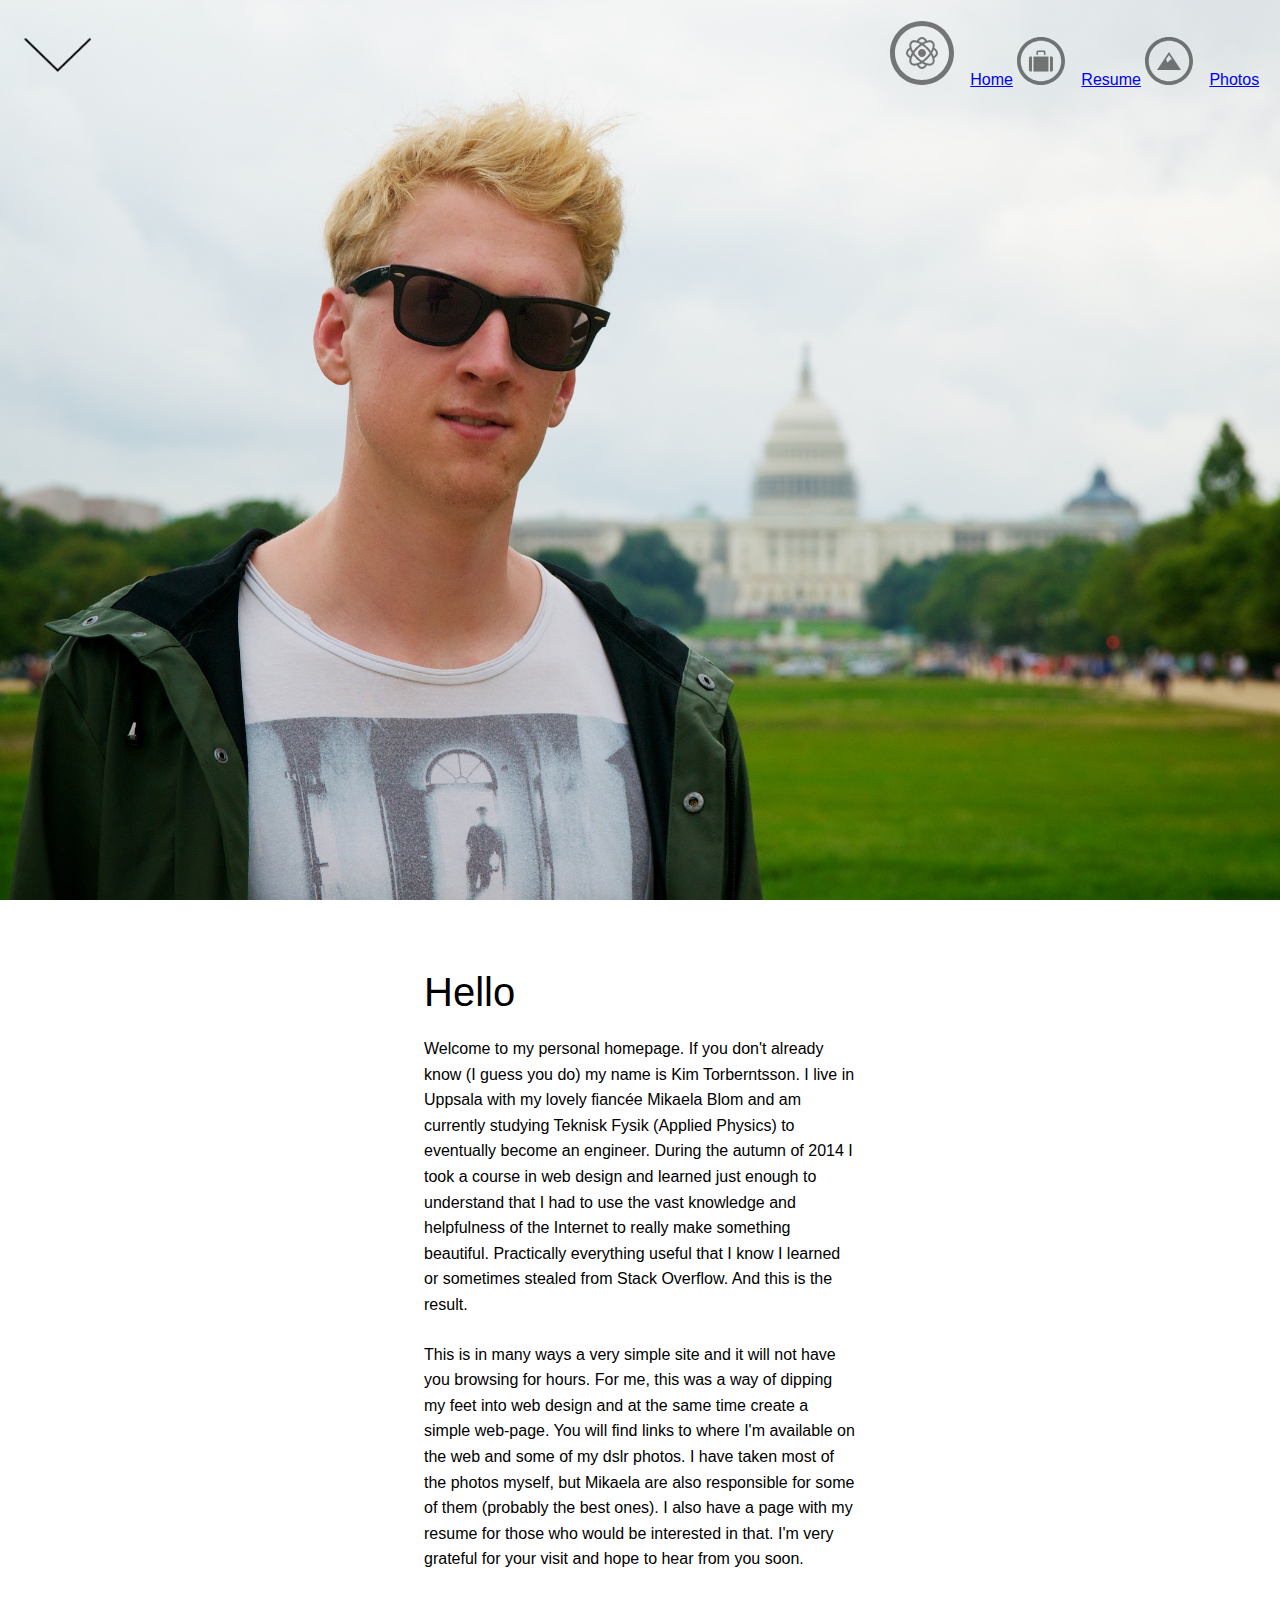
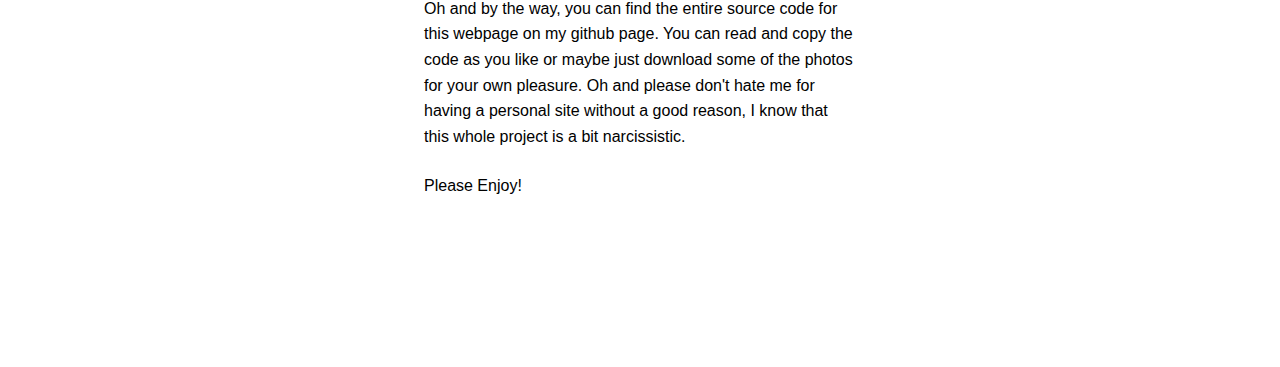
<file: index.html>
<!DOCTYPE html>
<html lang="en">
<head>
	<meta charset="utf-8">
	<meta name="keywords" content="Kim Torberntsson, photos, photography, engineering, web design, resume, developer, programming"/>
	<meta name="author" content="Kim Torberntsson"/>
	<meta name="viewport" content="width=device-width, initial-scale=1"/>
	<title>Kim Torberntsson</title>
	<link rel="stylesheet" href="stylesheets/reset.css" />
	<link rel="stylesheet" href="stylesheets/text.css" />
	<link rel="stylesheet" href="stylesheets/main.css" />
	<link rel="stylesheet" href="stylesheets/index.css" />
	<link rel="stylesheet" href="stylesheets/mobile.css" media="all and (max-width: 480px)" />
	<script type="text/javascript" src="scripts/jquery/jquery-1.11.0.min.js"></script>
	<script type="text/javascript" src="scripts/smooth-scroll.js"></script>
</head>
<body>
	<header id="header">
		<nav>
			<ul>
				<li><a href="index.html"><img id="active" class="navicon" src="images/home.svg" alt="link to index page" />Home</a></li>
				<li><a href="views/cv.html"><img class="navicon" src="images/cv.svg" alt="link to cv page" />Resume</a></li>
				<li><a href="views/photos.html"><img class="navicon" src="images/photos.svg" alt="link to photos page"/>Photos</a></li>
			</ul>
		</nav>
		<div id="arrow-down">
			<a href="#main">
				<img src="images/arrow-down.png" alt="link to the main content on the page"/>
			</a>
		</div>
	</header>
	<main id="main">
		<div id="arrow-up">
			<a href="#header">
				<img src="images/arrow-up.png" alt="link to the header"/>
			</a>
		</div>
		<article>
			<h1>Hello</h1>
			<p>Welcome to my personal homepage. If you don't already know (I guess you do) my name is Kim Torberntsson. I live in Uppsala with my lovely fiancée Mikaela Blom and am currently studying Teknisk Fysik (Applied Physics) to eventually become an engineer. During the autumn of 2014 I took a course in web design and learned just enough to understand that I had to use the vast knowledge and helpfulness of the Internet to really make something beautiful. Practically everything useful that I know I learned or sometimes stealed from Stack Overflow. And this is the result.</p>
			<p>This is in many ways a very simple site and it will not have you browsing for hours. For me, this was a way of dipping my feet into web design and at the same time create a simple web-page. You will find links to where I'm available on the web and some of my dslr photos. I have taken most of the photos myself, but Mikaela are also responsible for some of them (probably the best ones). I also have a page with my resume for those who would be interested in that. I'm very grateful for your visit and hope to hear from you soon.</p>
			<p> Oh and by the way, you can find the entire source code for this webpage on my github page. You can read and copy the code as you like or maybe just download some of the photos for your own pleasure. Oh and please don't hate me for having a personal site without a good reason, I know that this whole project is a bit narcissistic.</p>
			<p>Please Enjoy!</p>
		</article>
	</main>
	<footer>
	    <div id="links">
			<ul>
				<li><a href="https://www.facebook.com/kim.torberntsson"><img class="icon" src="images/facebook.svg" alt="link to my facebook page" /></a></li>
				<li><a href="https://twitter.com/KimTorberntsson"><img class="icon" src="images/twitter.svg" alt="link to my twitter page" /></a></li>
				<li><a href="https://github.com/KimTorberntsson"><img class="icon" src="images/github.svg" alt="link to my github page" /></a></li>
				<li><a href="http://se.linkedin.com/in/kimtorberntsson"><img class="icon" src="images/linkedin.svg" alt="link to my linkedin page" /></a></li>
				<li><a href="http://instagram.com/kimtorberntsson"><img class="icon" src="images/instagram.svg" alt="link to my instagram page" /></a></li>
				<li><a href="http://kimtorberntsson.tumblr.com"><img class="icon" src="images/tumblr.svg" alt="link to my tumblr page" /></a></li>
				<li><a href="mailto:kimtorberntsson@gmail.com"><img class="icon" src="images/mail.svg" alt="link to mailing me using the standard mail application" /></a></li>
			</ul>
		</div>
	</footer>
</body>
</html>
</file>
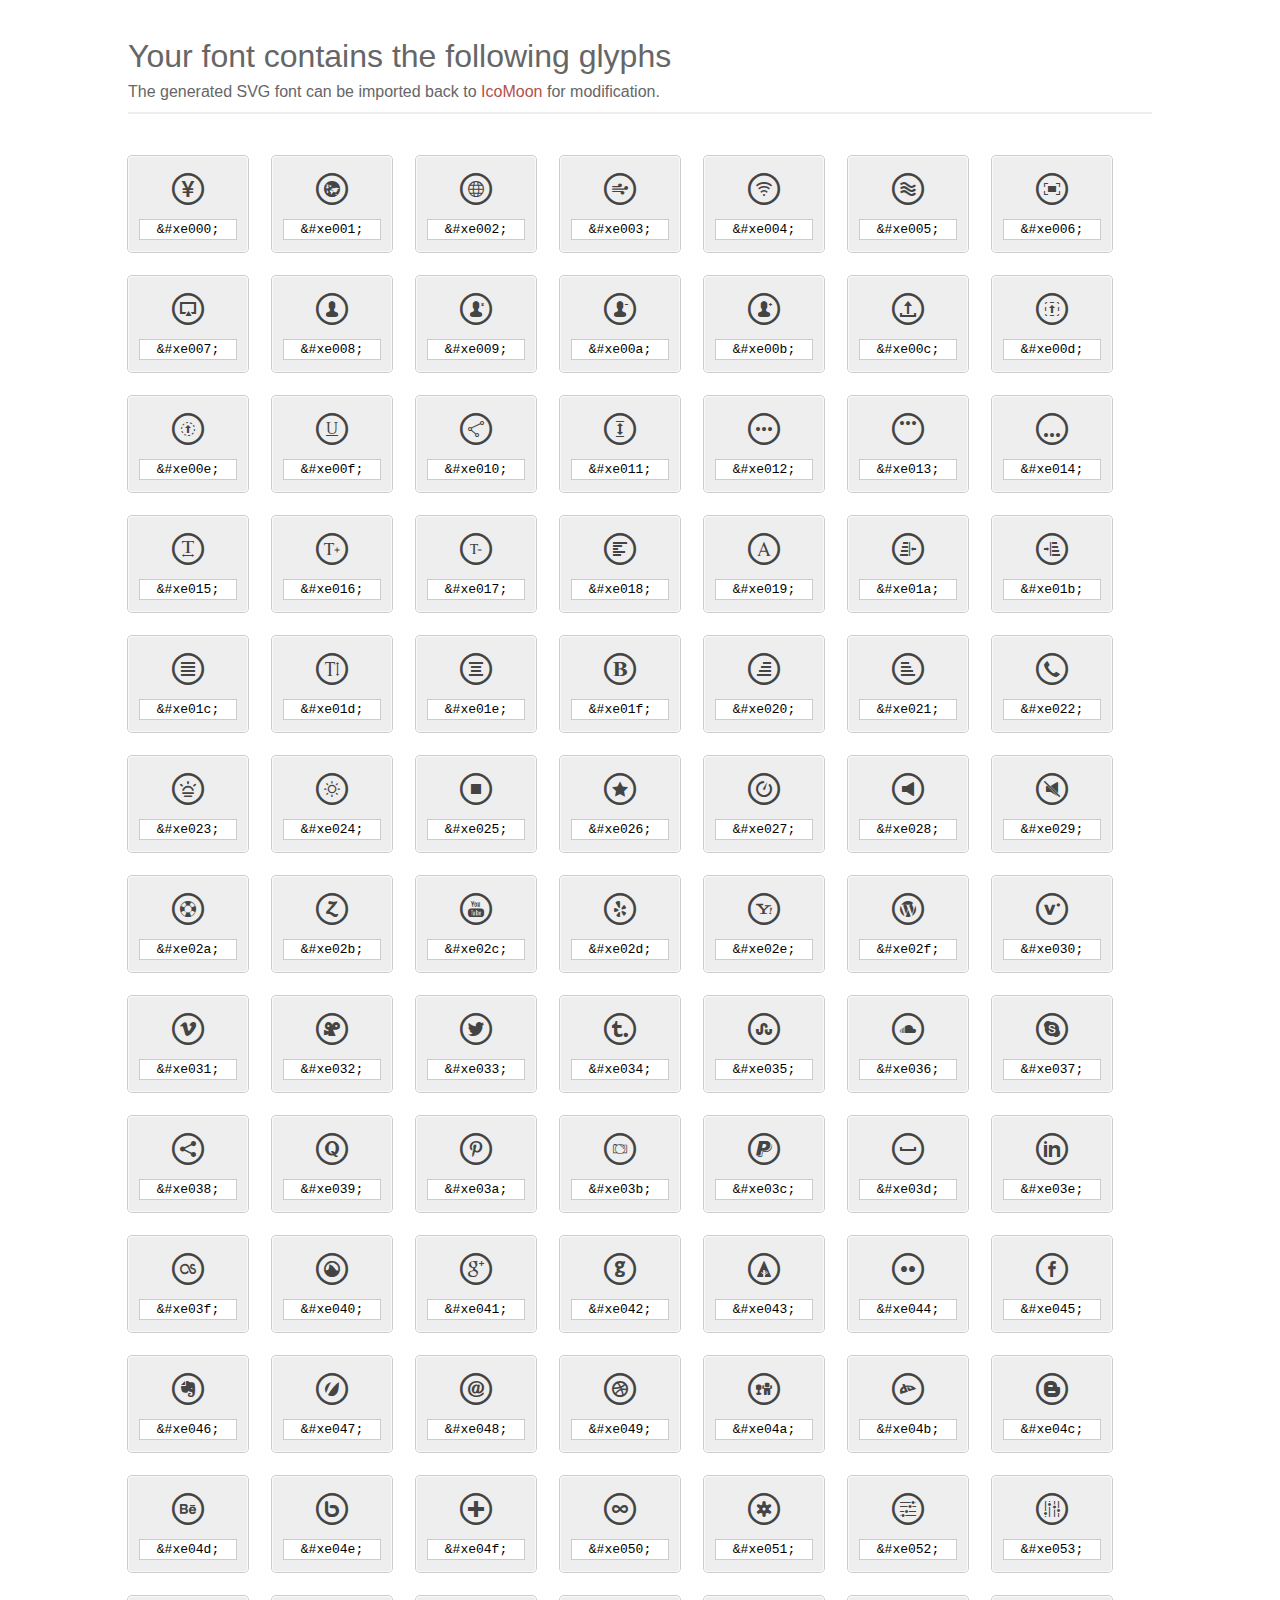
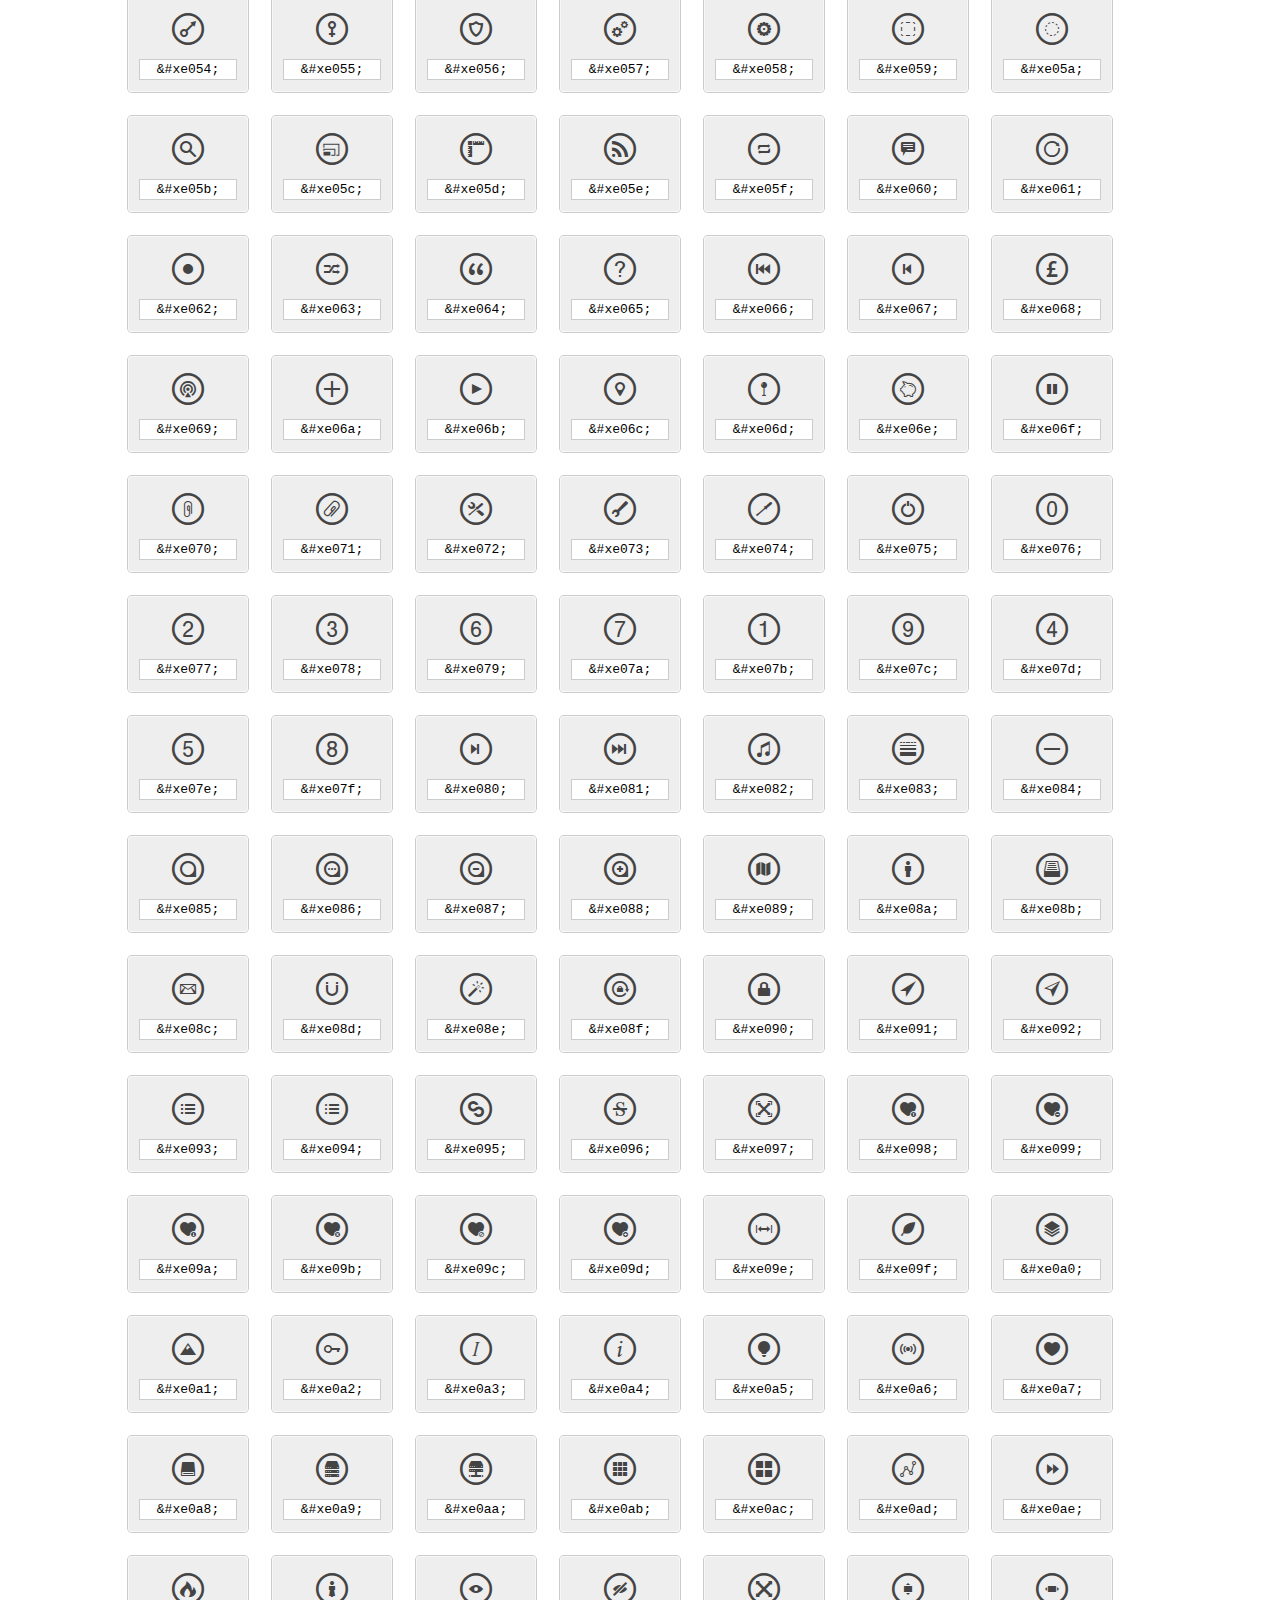
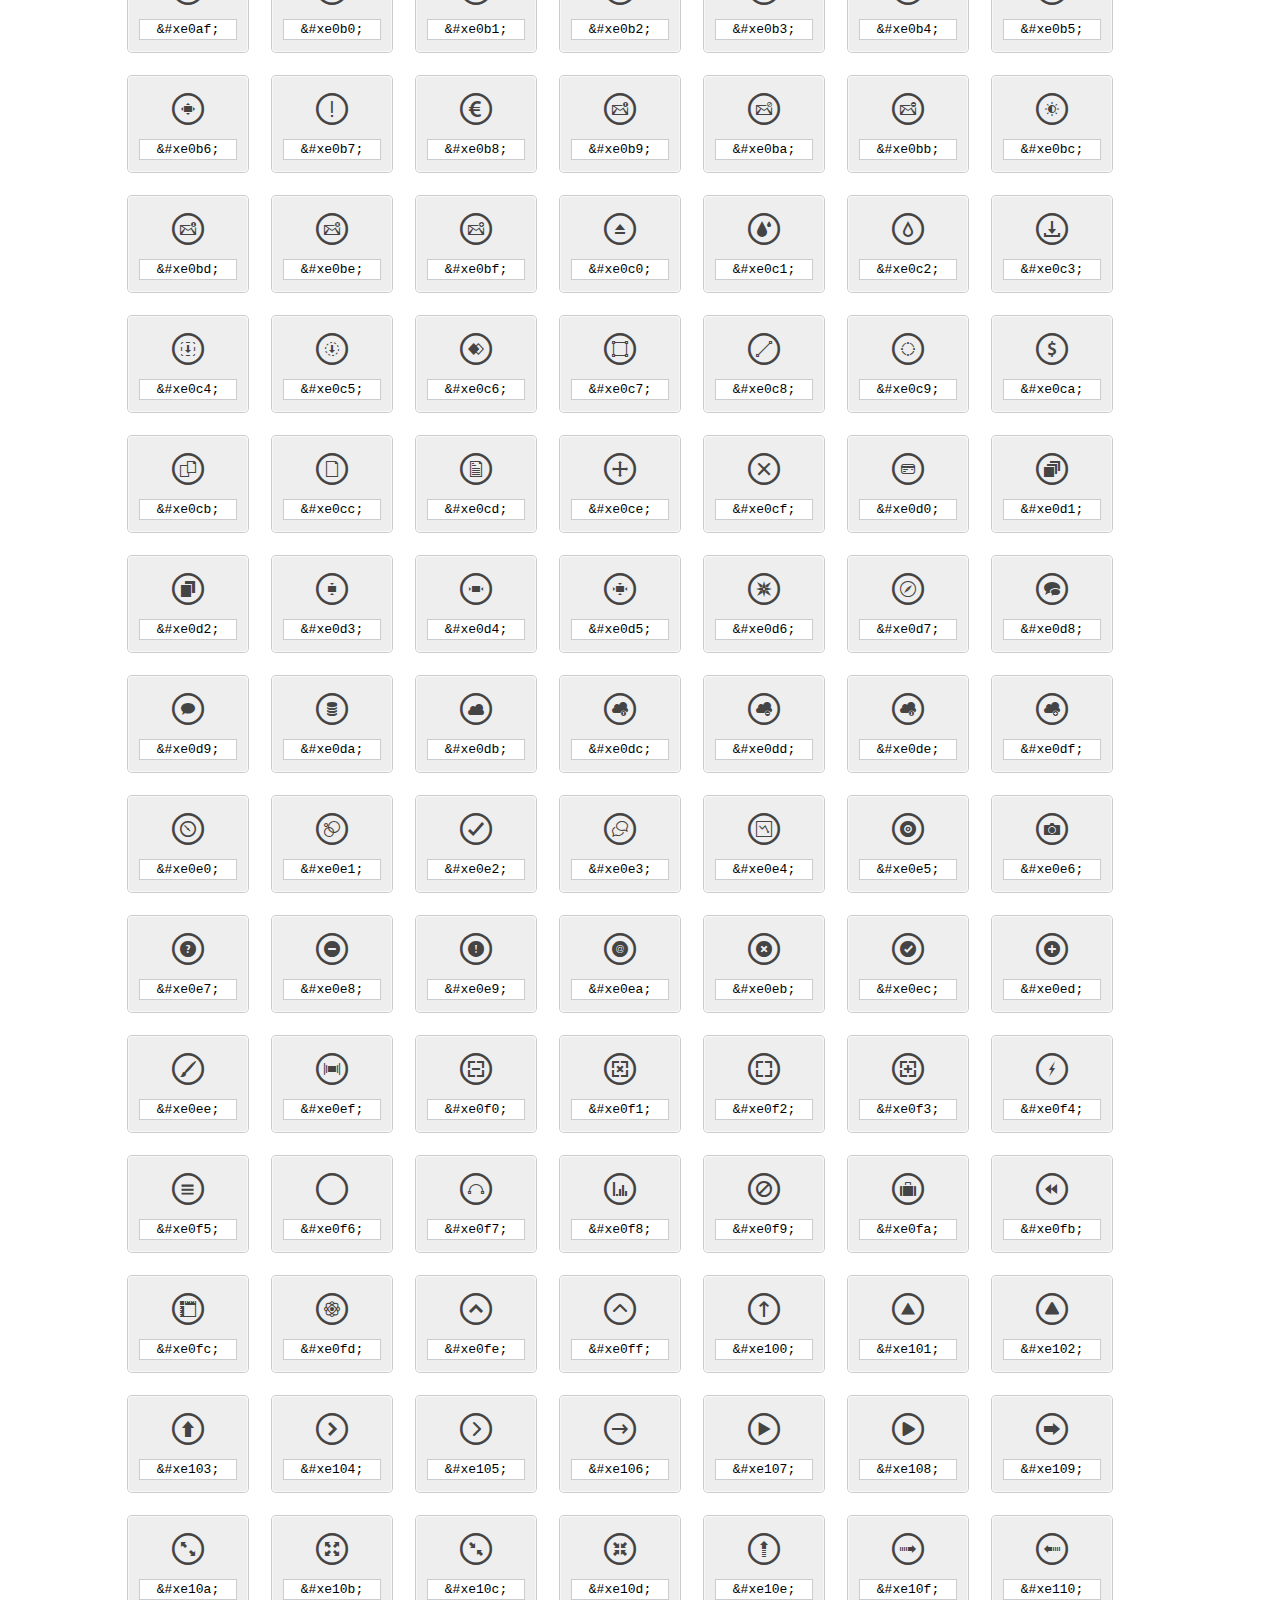
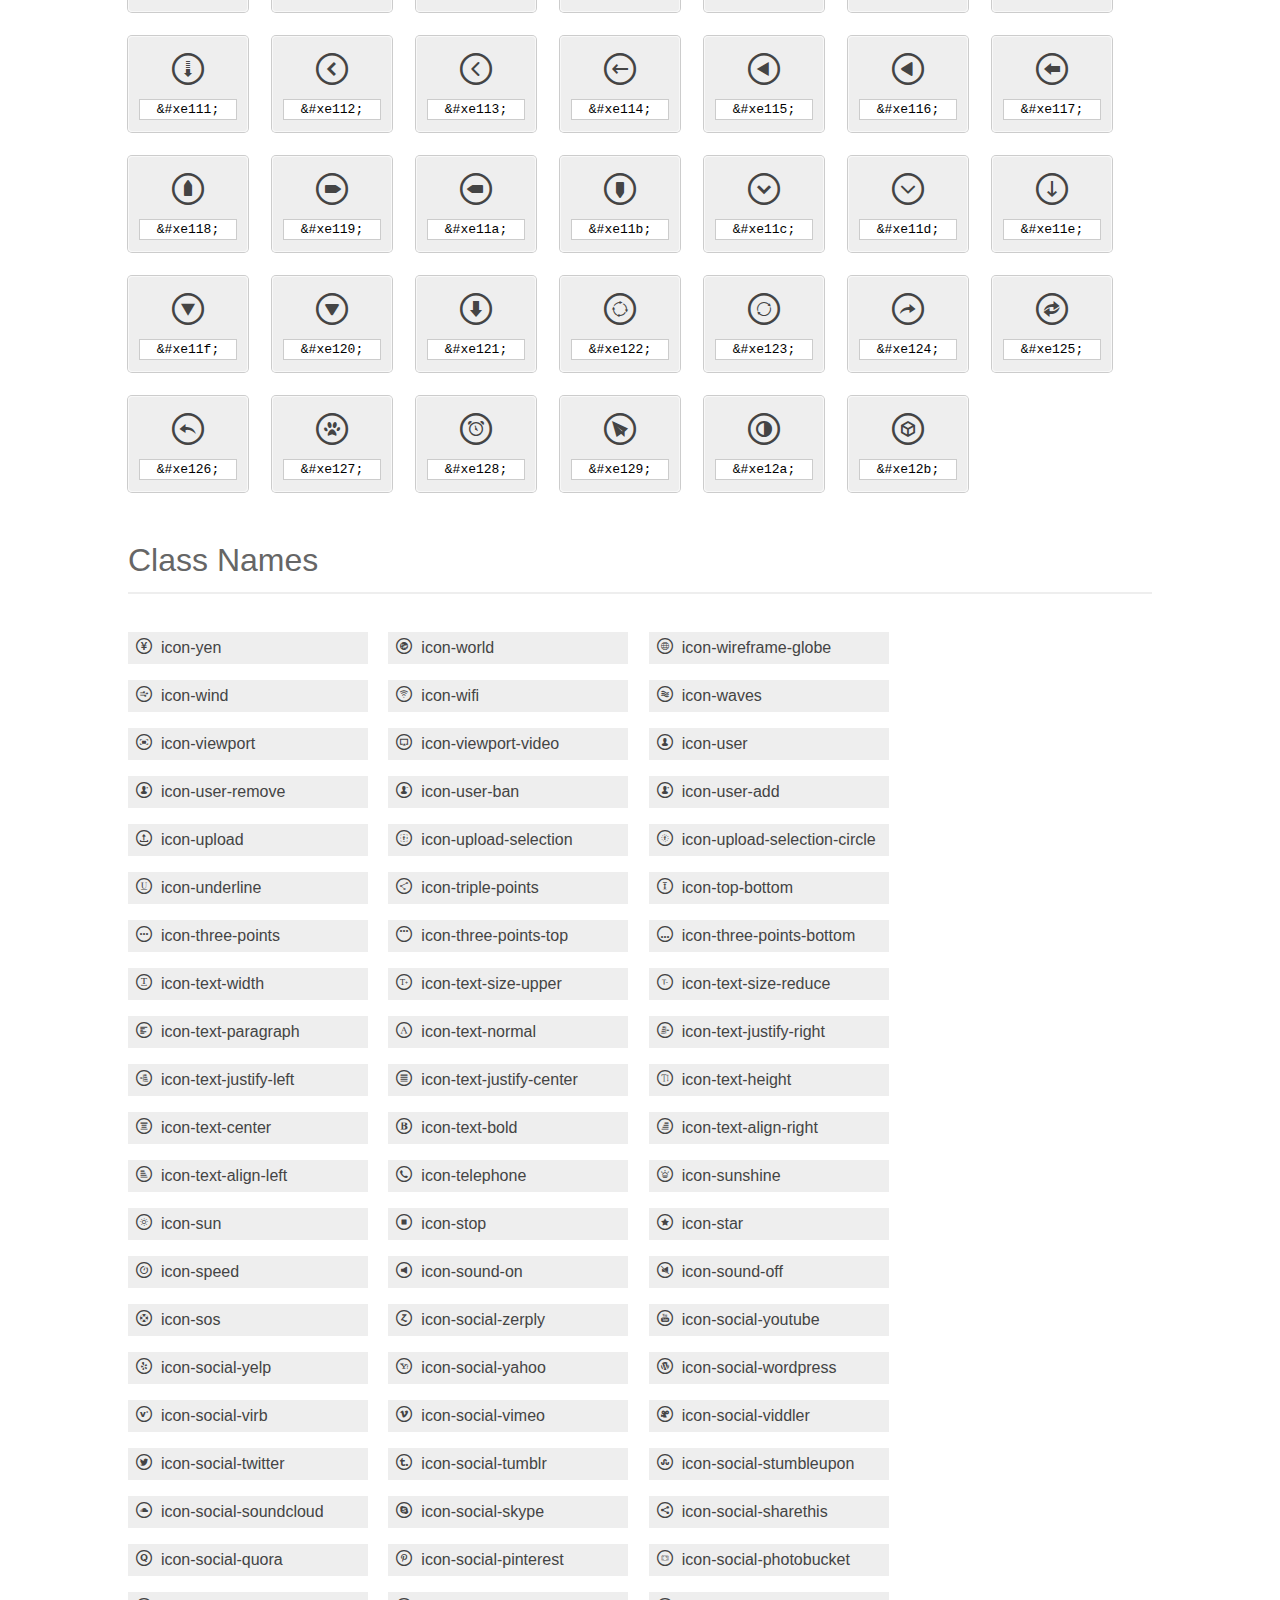
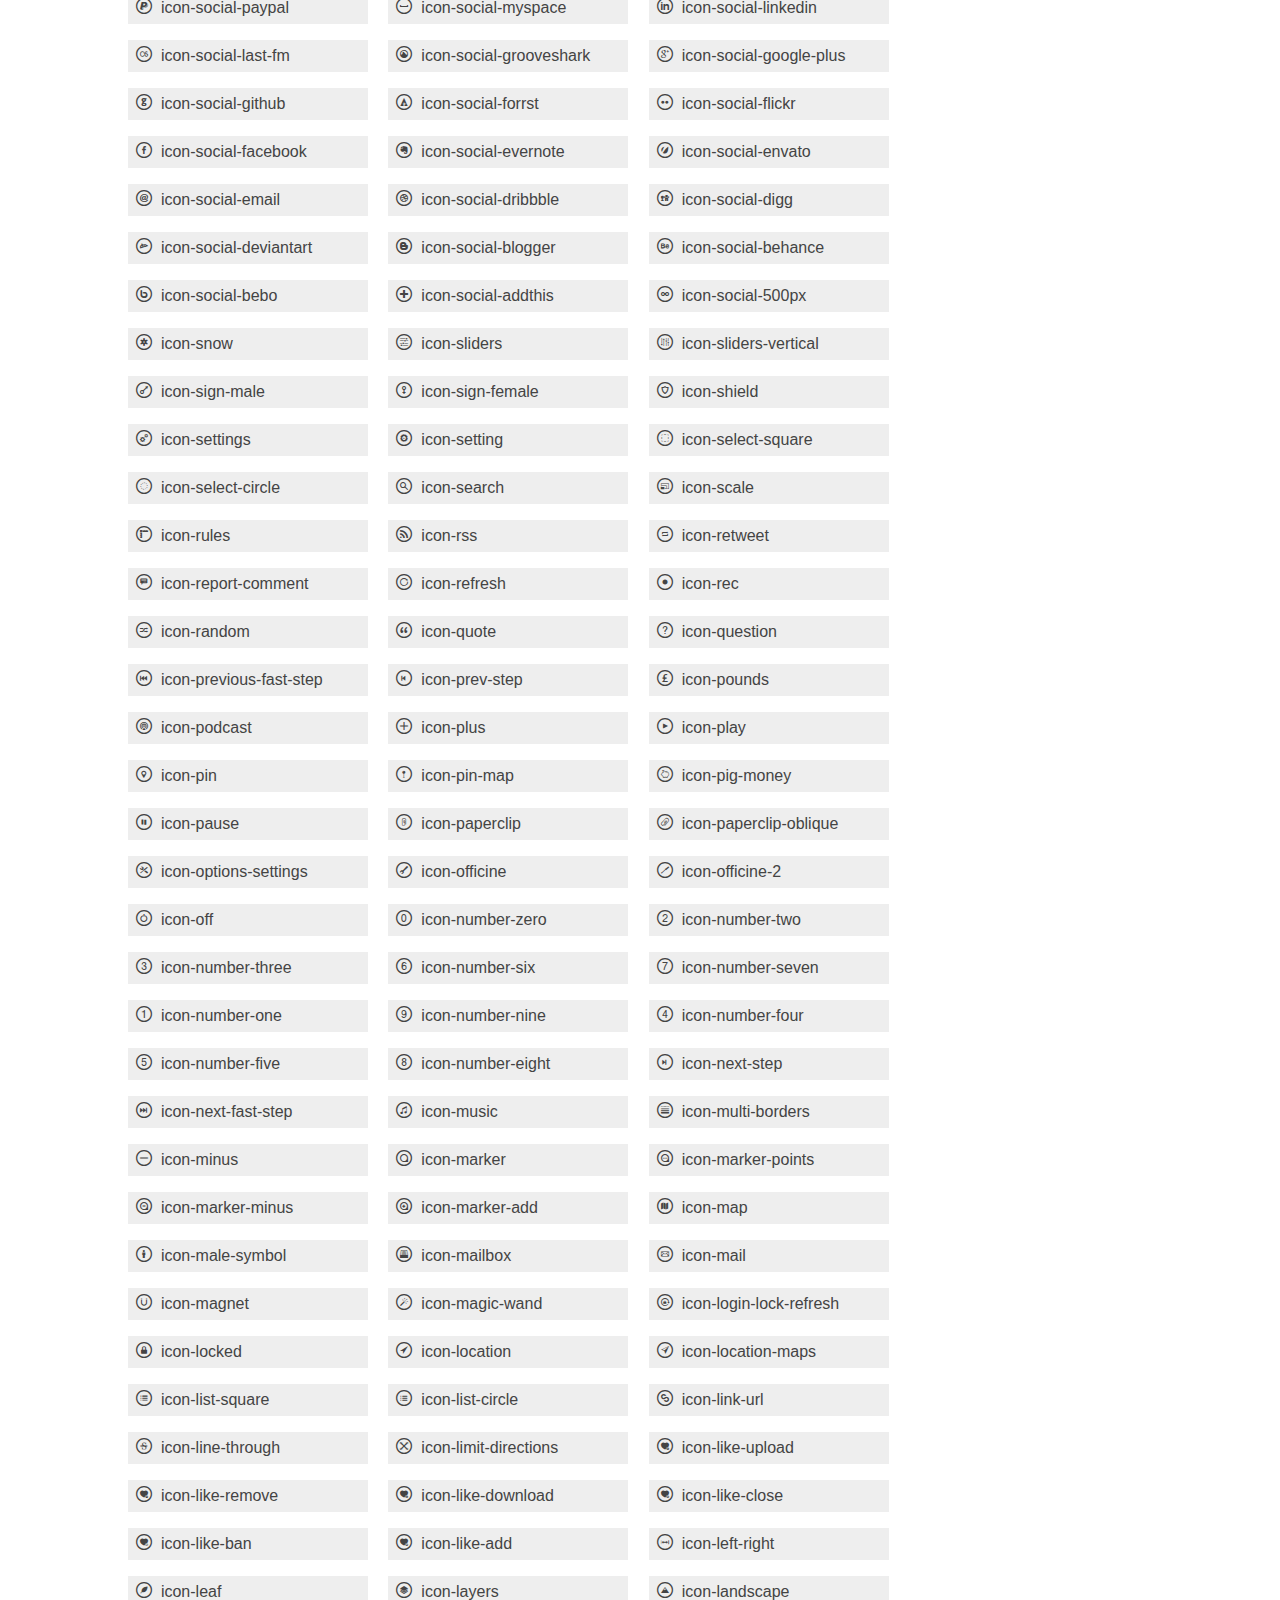
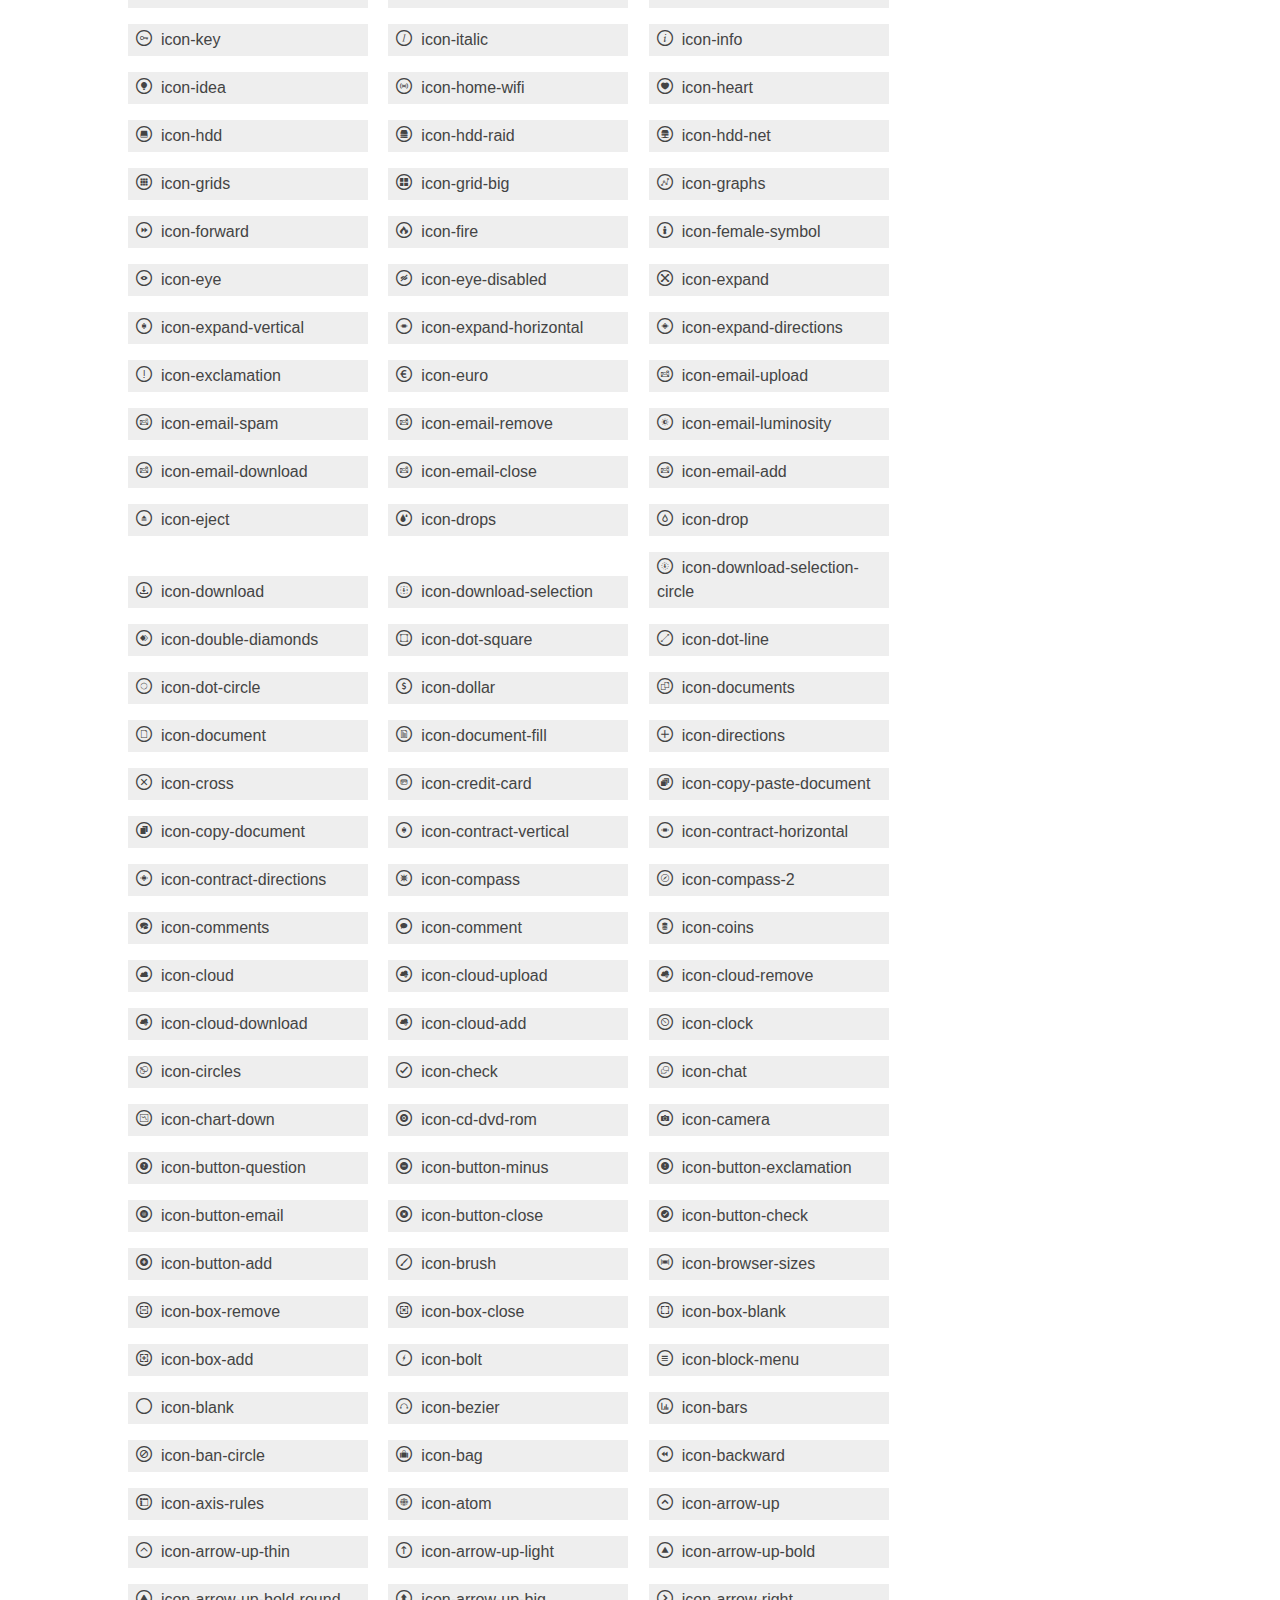
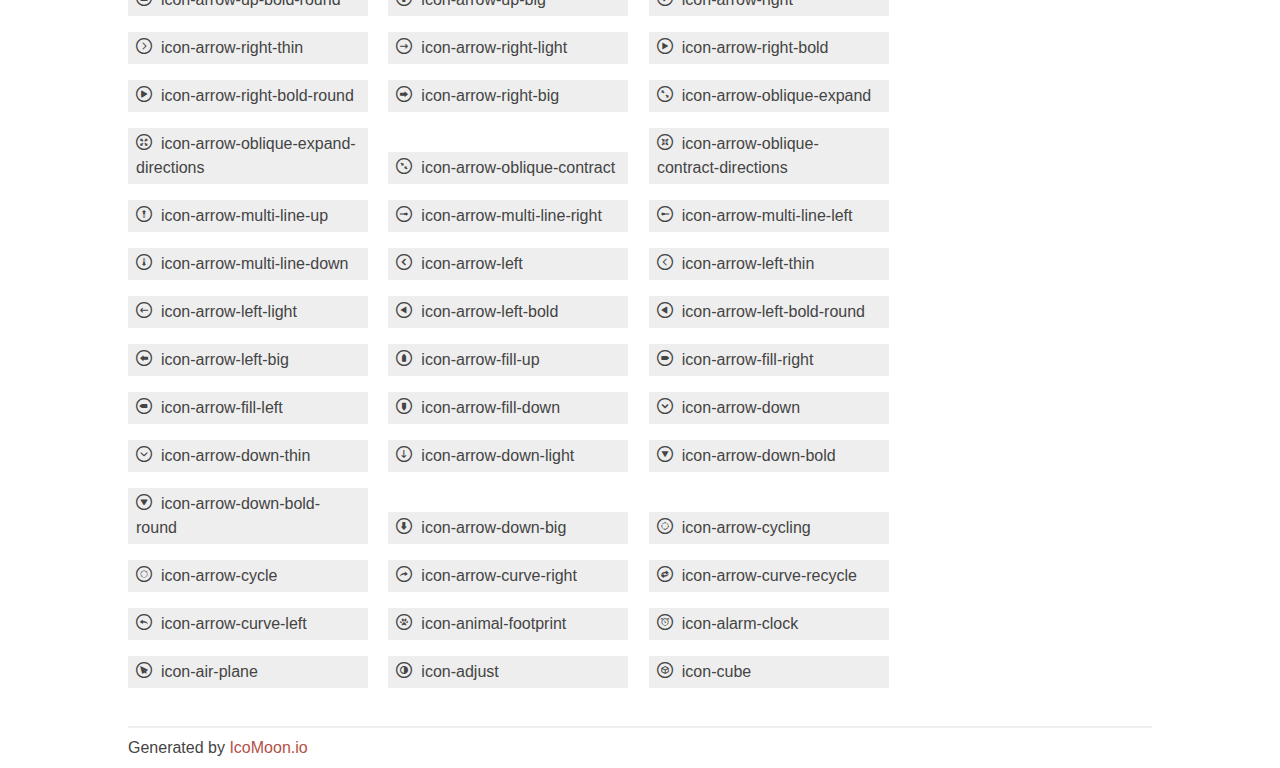
<file: Metrize_Icons/Font-Face/index.html>
<!doctype html>
<html>
<head>
<title>Your Font/Glyphs</title>
<link rel="stylesheet" href="style.css" />
<!--[if lte IE 7]><script src="lte-ie7.js"></script><![endif]-->
<style>
	section, header, footer {display: block;}
	body {
		font-family: sans-serif;
		color: #444;
		line-height: 1.5;
		font-size: 1em;
	}
	* {
		-moz-box-sizing: border-box;
		-webkit-box-sizing: border-box;
		box-sizing: border-box;
		margin: 0;
		padding: 0;
	}
	.glyph {
		font-size: 16px;
		float: left;
		text-align: center;
		background: #eee;
		padding: .75em;
		margin: .75em 1.5em .75em 0;
		width: 7.5em;
		border-radius: .25em;
		box-shadow: inset 0 0 0 1px #f8f8f8, 0 0 0 1px #CCC;
	}
	.glyph input {
		font-family: consolas, monospace;
		font-size: 13px;
		width: 100%;
		text-align: center;
		border: 0;
		box-shadow: 0 0 0 1px #ccc;
		padding: .125em;
	}
	.w-main {
		width: 80%;
	}
	.centered {
		margin-left: auto;
		margin-right: auto;
	}
	.fs1 {
		font-size: 2em;
	}
	header {
		margin: 2em 0;
		padding-bottom: .5em;
		color: #666;
		box-shadow: 0 2px #eee;
	}
	header h1 {
		font-size: 2em;
		font-weight: normal;
	}
	.clearfix:before, .clearfix:after { content: ""; display: table; }
	.clearfix:after, .clear { clear: both; }
	footer {
		margin-top: 2em;
		padding: .5em 0;
		box-shadow: 0 -2px #eee;
	}
	a, a:visited {
		color: #B35047;
		text-decoration: none;
	}
	a:hover, a:focus {color: #000;}
	.box1 {
		font-size: 16px;
		display: inline-block;
		width: 15em;
		padding: .25em .5em;
		background: #eee;
		margin: .5em 1em .5em 0;
	}
</style>
</head>
<body>
	<div class="w-main centered">
	<section class="mtm clearfix" id="glyphs">
	<header>
		<h1>Your font contains the following glyphs</h1>
		<p>The generated SVG font can be imported back to <a href="http://icomoon.io/app">IcoMoon</a> for modification.</p>
	</header>
	<div class="glyph">
		<div class="fs1" aria-hidden="true" data-icon="&#xe000;"></div>
		<input type="text" readonly="readonly" value="&amp;#xe000;" />
	</div>
	<div class="glyph">
		<div class="fs1" aria-hidden="true" data-icon="&#xe001;"></div>
		<input type="text" readonly="readonly" value="&amp;#xe001;" />
	</div>
	<div class="glyph">
		<div class="fs1" aria-hidden="true" data-icon="&#xe002;"></div>
		<input type="text" readonly="readonly" value="&amp;#xe002;" />
	</div>
	<div class="glyph">
		<div class="fs1" aria-hidden="true" data-icon="&#xe003;"></div>
		<input type="text" readonly="readonly" value="&amp;#xe003;" />
	</div>
	<div class="glyph">
		<div class="fs1" aria-hidden="true" data-icon="&#xe004;"></div>
		<input type="text" readonly="readonly" value="&amp;#xe004;" />
	</div>
	<div class="glyph">
		<div class="fs1" aria-hidden="true" data-icon="&#xe005;"></div>
		<input type="text" readonly="readonly" value="&amp;#xe005;" />
	</div>
	<div class="glyph">
		<div class="fs1" aria-hidden="true" data-icon="&#xe006;"></div>
		<input type="text" readonly="readonly" value="&amp;#xe006;" />
	</div>
	<div class="glyph">
		<div class="fs1" aria-hidden="true" data-icon="&#xe007;"></div>
		<input type="text" readonly="readonly" value="&amp;#xe007;" />
	</div>
	<div class="glyph">
		<div class="fs1" aria-hidden="true" data-icon="&#xe008;"></div>
		<input type="text" readonly="readonly" value="&amp;#xe008;" />
	</div>
	<div class="glyph">
		<div class="fs1" aria-hidden="true" data-icon="&#xe009;"></div>
		<input type="text" readonly="readonly" value="&amp;#xe009;" />
	</div>
	<div class="glyph">
		<div class="fs1" aria-hidden="true" data-icon="&#xe00a;"></div>
		<input type="text" readonly="readonly" value="&amp;#xe00a;" />
	</div>
	<div class="glyph">
		<div class="fs1" aria-hidden="true" data-icon="&#xe00b;"></div>
		<input type="text" readonly="readonly" value="&amp;#xe00b;" />
	</div>
	<div class="glyph">
		<div class="fs1" aria-hidden="true" data-icon="&#xe00c;"></div>
		<input type="text" readonly="readonly" value="&amp;#xe00c;" />
	</div>
	<div class="glyph">
		<div class="fs1" aria-hidden="true" data-icon="&#xe00d;"></div>
		<input type="text" readonly="readonly" value="&amp;#xe00d;" />
	</div>
	<div class="glyph">
		<div class="fs1" aria-hidden="true" data-icon="&#xe00e;"></div>
		<input type="text" readonly="readonly" value="&amp;#xe00e;" />
	</div>
	<div class="glyph">
		<div class="fs1" aria-hidden="true" data-icon="&#xe00f;"></div>
		<input type="text" readonly="readonly" value="&amp;#xe00f;" />
	</div>
	<div class="glyph">
		<div class="fs1" aria-hidden="true" data-icon="&#xe010;"></div>
		<input type="text" readonly="readonly" value="&amp;#xe010;" />
	</div>
	<div class="glyph">
		<div class="fs1" aria-hidden="true" data-icon="&#xe011;"></div>
		<input type="text" readonly="readonly" value="&amp;#xe011;" />
	</div>
	<div class="glyph">
		<div class="fs1" aria-hidden="true" data-icon="&#xe012;"></div>
		<input type="text" readonly="readonly" value="&amp;#xe012;" />
	</div>
	<div class="glyph">
		<div class="fs1" aria-hidden="true" data-icon="&#xe013;"></div>
		<input type="text" readonly="readonly" value="&amp;#xe013;" />
	</div>
	<div class="glyph">
		<div class="fs1" aria-hidden="true" data-icon="&#xe014;"></div>
		<input type="text" readonly="readonly" value="&amp;#xe014;" />
	</div>
	<div class="glyph">
		<div class="fs1" aria-hidden="true" data-icon="&#xe015;"></div>
		<input type="text" readonly="readonly" value="&amp;#xe015;" />
	</div>
	<div class="glyph">
		<div class="fs1" aria-hidden="true" data-icon="&#xe016;"></div>
		<input type="text" readonly="readonly" value="&amp;#xe016;" />
	</div>
	<div class="glyph">
		<div class="fs1" aria-hidden="true" data-icon="&#xe017;"></div>
		<input type="text" readonly="readonly" value="&amp;#xe017;" />
	</div>
	<div class="glyph">
		<div class="fs1" aria-hidden="true" data-icon="&#xe018;"></div>
		<input type="text" readonly="readonly" value="&amp;#xe018;" />
	</div>
	<div class="glyph">
		<div class="fs1" aria-hidden="true" data-icon="&#xe019;"></div>
		<input type="text" readonly="readonly" value="&amp;#xe019;" />
	</div>
	<div class="glyph">
		<div class="fs1" aria-hidden="true" data-icon="&#xe01a;"></div>
		<input type="text" readonly="readonly" value="&amp;#xe01a;" />
	</div>
	<div class="glyph">
		<div class="fs1" aria-hidden="true" data-icon="&#xe01b;"></div>
		<input type="text" readonly="readonly" value="&amp;#xe01b;" />
	</div>
	<div class="glyph">
		<div class="fs1" aria-hidden="true" data-icon="&#xe01c;"></div>
		<input type="text" readonly="readonly" value="&amp;#xe01c;" />
	</div>
	<div class="glyph">
		<div class="fs1" aria-hidden="true" data-icon="&#xe01d;"></div>
		<input type="text" readonly="readonly" value="&amp;#xe01d;" />
	</div>
	<div class="glyph">
		<div class="fs1" aria-hidden="true" data-icon="&#xe01e;"></div>
		<input type="text" readonly="readonly" value="&amp;#xe01e;" />
	</div>
	<div class="glyph">
		<div class="fs1" aria-hidden="true" data-icon="&#xe01f;"></div>
		<input type="text" readonly="readonly" value="&amp;#xe01f;" />
	</div>
	<div class="glyph">
		<div class="fs1" aria-hidden="true" data-icon="&#xe020;"></div>
		<input type="text" readonly="readonly" value="&amp;#xe020;" />
	</div>
	<div class="glyph">
		<div class="fs1" aria-hidden="true" data-icon="&#xe021;"></div>
		<input type="text" readonly="readonly" value="&amp;#xe021;" />
	</div>
	<div class="glyph">
		<div class="fs1" aria-hidden="true" data-icon="&#xe022;"></div>
		<input type="text" readonly="readonly" value="&amp;#xe022;" />
	</div>
	<div class="glyph">
		<div class="fs1" aria-hidden="true" data-icon="&#xe023;"></div>
		<input type="text" readonly="readonly" value="&amp;#xe023;" />
	</div>
	<div class="glyph">
		<div class="fs1" aria-hidden="true" data-icon="&#xe024;"></div>
		<input type="text" readonly="readonly" value="&amp;#xe024;" />
	</div>
	<div class="glyph">
		<div class="fs1" aria-hidden="true" data-icon="&#xe025;"></div>
		<input type="text" readonly="readonly" value="&amp;#xe025;" />
	</div>
	<div class="glyph">
		<div class="fs1" aria-hidden="true" data-icon="&#xe026;"></div>
		<input type="text" readonly="readonly" value="&amp;#xe026;" />
	</div>
	<div class="glyph">
		<div class="fs1" aria-hidden="true" data-icon="&#xe027;"></div>
		<input type="text" readonly="readonly" value="&amp;#xe027;" />
	</div>
	<div class="glyph">
		<div class="fs1" aria-hidden="true" data-icon="&#xe028;"></div>
		<input type="text" readonly="readonly" value="&amp;#xe028;" />
	</div>
	<div class="glyph">
		<div class="fs1" aria-hidden="true" data-icon="&#xe029;"></div>
		<input type="text" readonly="readonly" value="&amp;#xe029;" />
	</div>
	<div class="glyph">
		<div class="fs1" aria-hidden="true" data-icon="&#xe02a;"></div>
		<input type="text" readonly="readonly" value="&amp;#xe02a;" />
	</div>
	<div class="glyph">
		<div class="fs1" aria-hidden="true" data-icon="&#xe02b;"></div>
		<input type="text" readonly="readonly" value="&amp;#xe02b;" />
	</div>
	<div class="glyph">
		<div class="fs1" aria-hidden="true" data-icon="&#xe02c;"></div>
		<input type="text" readonly="readonly" value="&amp;#xe02c;" />
	</div>
	<div class="glyph">
		<div class="fs1" aria-hidden="true" data-icon="&#xe02d;"></div>
		<input type="text" readonly="readonly" value="&amp;#xe02d;" />
	</div>
	<div class="glyph">
		<div class="fs1" aria-hidden="true" data-icon="&#xe02e;"></div>
		<input type="text" readonly="readonly" value="&amp;#xe02e;" />
	</div>
	<div class="glyph">
		<div class="fs1" aria-hidden="true" data-icon="&#xe02f;"></div>
		<input type="text" readonly="readonly" value="&amp;#xe02f;" />
	</div>
	<div class="glyph">
		<div class="fs1" aria-hidden="true" data-icon="&#xe030;"></div>
		<input type="text" readonly="readonly" value="&amp;#xe030;" />
	</div>
	<div class="glyph">
		<div class="fs1" aria-hidden="true" data-icon="&#xe031;"></div>
		<input type="text" readonly="readonly" value="&amp;#xe031;" />
	</div>
	<div class="glyph">
		<div class="fs1" aria-hidden="true" data-icon="&#xe032;"></div>
		<input type="text" readonly="readonly" value="&amp;#xe032;" />
	</div>
	<div class="glyph">
		<div class="fs1" aria-hidden="true" data-icon="&#xe033;"></div>
		<input type="text" readonly="readonly" value="&amp;#xe033;" />
	</div>
	<div class="glyph">
		<div class="fs1" aria-hidden="true" data-icon="&#xe034;"></div>
		<input type="text" readonly="readonly" value="&amp;#xe034;" />
	</div>
	<div class="glyph">
		<div class="fs1" aria-hidden="true" data-icon="&#xe035;"></div>
		<input type="text" readonly="readonly" value="&amp;#xe035;" />
	</div>
	<div class="glyph">
		<div class="fs1" aria-hidden="true" data-icon="&#xe036;"></div>
		<input type="text" readonly="readonly" value="&amp;#xe036;" />
	</div>
	<div class="glyph">
		<div class="fs1" aria-hidden="true" data-icon="&#xe037;"></div>
		<input type="text" readonly="readonly" value="&amp;#xe037;" />
	</div>
	<div class="glyph">
		<div class="fs1" aria-hidden="true" data-icon="&#xe038;"></div>
		<input type="text" readonly="readonly" value="&amp;#xe038;" />
	</div>
	<div class="glyph">
		<div class="fs1" aria-hidden="true" data-icon="&#xe039;"></div>
		<input type="text" readonly="readonly" value="&amp;#xe039;" />
	</div>
	<div class="glyph">
		<div class="fs1" aria-hidden="true" data-icon="&#xe03a;"></div>
		<input type="text" readonly="readonly" value="&amp;#xe03a;" />
	</div>
	<div class="glyph">
		<div class="fs1" aria-hidden="true" data-icon="&#xe03b;"></div>
		<input type="text" readonly="readonly" value="&amp;#xe03b;" />
	</div>
	<div class="glyph">
		<div class="fs1" aria-hidden="true" data-icon="&#xe03c;"></div>
		<input type="text" readonly="readonly" value="&amp;#xe03c;" />
	</div>
	<div class="glyph">
		<div class="fs1" aria-hidden="true" data-icon="&#xe03d;"></div>
		<input type="text" readonly="readonly" value="&amp;#xe03d;" />
	</div>
	<div class="glyph">
		<div class="fs1" aria-hidden="true" data-icon="&#xe03e;"></div>
		<input type="text" readonly="readonly" value="&amp;#xe03e;" />
	</div>
	<div class="glyph">
		<div class="fs1" aria-hidden="true" data-icon="&#xe03f;"></div>
		<input type="text" readonly="readonly" value="&amp;#xe03f;" />
	</div>
	<div class="glyph">
		<div class="fs1" aria-hidden="true" data-icon="&#xe040;"></div>
		<input type="text" readonly="readonly" value="&amp;#xe040;" />
	</div>
	<div class="glyph">
		<div class="fs1" aria-hidden="true" data-icon="&#xe041;"></div>
		<input type="text" readonly="readonly" value="&amp;#xe041;" />
	</div>
	<div class="glyph">
		<div class="fs1" aria-hidden="true" data-icon="&#xe042;"></div>
		<input type="text" readonly="readonly" value="&amp;#xe042;" />
	</div>
	<div class="glyph">
		<div class="fs1" aria-hidden="true" data-icon="&#xe043;"></div>
		<input type="text" readonly="readonly" value="&amp;#xe043;" />
	</div>
	<div class="glyph">
		<div class="fs1" aria-hidden="true" data-icon="&#xe044;"></div>
		<input type="text" readonly="readonly" value="&amp;#xe044;" />
	</div>
	<div class="glyph">
		<div class="fs1" aria-hidden="true" data-icon="&#xe045;"></div>
		<input type="text" readonly="readonly" value="&amp;#xe045;" />
	</div>
	<div class="glyph">
		<div class="fs1" aria-hidden="true" data-icon="&#xe046;"></div>
		<input type="text" readonly="readonly" value="&amp;#xe046;" />
	</div>
	<div class="glyph">
		<div class="fs1" aria-hidden="true" data-icon="&#xe047;"></div>
		<input type="text" readonly="readonly" value="&amp;#xe047;" />
	</div>
	<div class="glyph">
		<div class="fs1" aria-hidden="true" data-icon="&#xe048;"></div>
		<input type="text" readonly="readonly" value="&amp;#xe048;" />
	</div>
	<div class="glyph">
		<div class="fs1" aria-hidden="true" data-icon="&#xe049;"></div>
		<input type="text" readonly="readonly" value="&amp;#xe049;" />
	</div>
	<div class="glyph">
		<div class="fs1" aria-hidden="true" data-icon="&#xe04a;"></div>
		<input type="text" readonly="readonly" value="&amp;#xe04a;" />
	</div>
	<div class="glyph">
		<div class="fs1" aria-hidden="true" data-icon="&#xe04b;"></div>
		<input type="text" readonly="readonly" value="&amp;#xe04b;" />
	</div>
	<div class="glyph">
		<div class="fs1" aria-hidden="true" data-icon="&#xe04c;"></div>
		<input type="text" readonly="readonly" value="&amp;#xe04c;" />
	</div>
	<div class="glyph">
		<div class="fs1" aria-hidden="true" data-icon="&#xe04d;"></div>
		<input type="text" readonly="readonly" value="&amp;#xe04d;" />
	</div>
	<div class="glyph">
		<div class="fs1" aria-hidden="true" data-icon="&#xe04e;"></div>
		<input type="text" readonly="readonly" value="&amp;#xe04e;" />
	</div>
	<div class="glyph">
		<div class="fs1" aria-hidden="true" data-icon="&#xe04f;"></div>
		<input type="text" readonly="readonly" value="&amp;#xe04f;" />
	</div>
	<div class="glyph">
		<div class="fs1" aria-hidden="true" data-icon="&#xe050;"></div>
		<input type="text" readonly="readonly" value="&amp;#xe050;" />
	</div>
	<div class="glyph">
		<div class="fs1" aria-hidden="true" data-icon="&#xe051;"></div>
		<input type="text" readonly="readonly" value="&amp;#xe051;" />
	</div>
	<div class="glyph">
		<div class="fs1" aria-hidden="true" data-icon="&#xe052;"></div>
		<input type="text" readonly="readonly" value="&amp;#xe052;" />
	</div>
	<div class="glyph">
		<div class="fs1" aria-hidden="true" data-icon="&#xe053;"></div>
		<input type="text" readonly="readonly" value="&amp;#xe053;" />
	</div>
	<div class="glyph">
		<div class="fs1" aria-hidden="true" data-icon="&#xe054;"></div>
		<input type="text" readonly="readonly" value="&amp;#xe054;" />
	</div>
	<div class="glyph">
		<div class="fs1" aria-hidden="true" data-icon="&#xe055;"></div>
		<input type="text" readonly="readonly" value="&amp;#xe055;" />
	</div>
	<div class="glyph">
		<div class="fs1" aria-hidden="true" data-icon="&#xe056;"></div>
		<input type="text" readonly="readonly" value="&amp;#xe056;" />
	</div>
	<div class="glyph">
		<div class="fs1" aria-hidden="true" data-icon="&#xe057;"></div>
		<input type="text" readonly="readonly" value="&amp;#xe057;" />
	</div>
	<div class="glyph">
		<div class="fs1" aria-hidden="true" data-icon="&#xe058;"></div>
		<input type="text" readonly="readonly" value="&amp;#xe058;" />
	</div>
	<div class="glyph">
		<div class="fs1" aria-hidden="true" data-icon="&#xe059;"></div>
		<input type="text" readonly="readonly" value="&amp;#xe059;" />
	</div>
	<div class="glyph">
		<div class="fs1" aria-hidden="true" data-icon="&#xe05a;"></div>
		<input type="text" readonly="readonly" value="&amp;#xe05a;" />
	</div>
	<div class="glyph">
		<div class="fs1" aria-hidden="true" data-icon="&#xe05b;"></div>
		<input type="text" readonly="readonly" value="&amp;#xe05b;" />
	</div>
	<div class="glyph">
		<div class="fs1" aria-hidden="true" data-icon="&#xe05c;"></div>
		<input type="text" readonly="readonly" value="&amp;#xe05c;" />
	</div>
	<div class="glyph">
		<div class="fs1" aria-hidden="true" data-icon="&#xe05d;"></div>
		<input type="text" readonly="readonly" value="&amp;#xe05d;" />
	</div>
	<div class="glyph">
		<div class="fs1" aria-hidden="true" data-icon="&#xe05e;"></div>
		<input type="text" readonly="readonly" value="&amp;#xe05e;" />
	</div>
	<div class="glyph">
		<div class="fs1" aria-hidden="true" data-icon="&#xe05f;"></div>
		<input type="text" readonly="readonly" value="&amp;#xe05f;" />
	</div>
	<div class="glyph">
		<div class="fs1" aria-hidden="true" data-icon="&#xe060;"></div>
		<input type="text" readonly="readonly" value="&amp;#xe060;" />
	</div>
	<div class="glyph">
		<div class="fs1" aria-hidden="true" data-icon="&#xe061;"></div>
		<input type="text" readonly="readonly" value="&amp;#xe061;" />
	</div>
	<div class="glyph">
		<div class="fs1" aria-hidden="true" data-icon="&#xe062;"></div>
		<input type="text" readonly="readonly" value="&amp;#xe062;" />
	</div>
	<div class="glyph">
		<div class="fs1" aria-hidden="true" data-icon="&#xe063;"></div>
		<input type="text" readonly="readonly" value="&amp;#xe063;" />
	</div>
	<div class="glyph">
		<div class="fs1" aria-hidden="true" data-icon="&#xe064;"></div>
		<input type="text" readonly="readonly" value="&amp;#xe064;" />
	</div>
	<div class="glyph">
		<div class="fs1" aria-hidden="true" data-icon="&#xe065;"></div>
		<input type="text" readonly="readonly" value="&amp;#xe065;" />
	</div>
	<div class="glyph">
		<div class="fs1" aria-hidden="true" data-icon="&#xe066;"></div>
		<input type="text" readonly="readonly" value="&amp;#xe066;" />
	</div>
	<div class="glyph">
		<div class="fs1" aria-hidden="true" data-icon="&#xe067;"></div>
		<input type="text" readonly="readonly" value="&amp;#xe067;" />
	</div>
	<div class="glyph">
		<div class="fs1" aria-hidden="true" data-icon="&#xe068;"></div>
		<input type="text" readonly="readonly" value="&amp;#xe068;" />
	</div>
	<div class="glyph">
		<div class="fs1" aria-hidden="true" data-icon="&#xe069;"></div>
		<input type="text" readonly="readonly" value="&amp;#xe069;" />
	</div>
	<div class="glyph">
		<div class="fs1" aria-hidden="true" data-icon="&#xe06a;"></div>
		<input type="text" readonly="readonly" value="&amp;#xe06a;" />
	</div>
	<div class="glyph">
		<div class="fs1" aria-hidden="true" data-icon="&#xe06b;"></div>
		<input type="text" readonly="readonly" value="&amp;#xe06b;" />
	</div>
	<div class="glyph">
		<div class="fs1" aria-hidden="true" data-icon="&#xe06c;"></div>
		<input type="text" readonly="readonly" value="&amp;#xe06c;" />
	</div>
	<div class="glyph">
		<div class="fs1" aria-hidden="true" data-icon="&#xe06d;"></div>
		<input type="text" readonly="readonly" value="&amp;#xe06d;" />
	</div>
	<div class="glyph">
		<div class="fs1" aria-hidden="true" data-icon="&#xe06e;"></div>
		<input type="text" readonly="readonly" value="&amp;#xe06e;" />
	</div>
	<div class="glyph">
		<div class="fs1" aria-hidden="true" data-icon="&#xe06f;"></div>
		<input type="text" readonly="readonly" value="&amp;#xe06f;" />
	</div>
	<div class="glyph">
		<div class="fs1" aria-hidden="true" data-icon="&#xe070;"></div>
		<input type="text" readonly="readonly" value="&amp;#xe070;" />
	</div>
	<div class="glyph">
		<div class="fs1" aria-hidden="true" data-icon="&#xe071;"></div>
		<input type="text" readonly="readonly" value="&amp;#xe071;" />
	</div>
	<div class="glyph">
		<div class="fs1" aria-hidden="true" data-icon="&#xe072;"></div>
		<input type="text" readonly="readonly" value="&amp;#xe072;" />
	</div>
	<div class="glyph">
		<div class="fs1" aria-hidden="true" data-icon="&#xe073;"></div>
		<input type="text" readonly="readonly" value="&amp;#xe073;" />
	</div>
	<div class="glyph">
		<div class="fs1" aria-hidden="true" data-icon="&#xe074;"></div>
		<input type="text" readonly="readonly" value="&amp;#xe074;" />
	</div>
	<div class="glyph">
		<div class="fs1" aria-hidden="true" data-icon="&#xe075;"></div>
		<input type="text" readonly="readonly" value="&amp;#xe075;" />
	</div>
	<div class="glyph">
		<div class="fs1" aria-hidden="true" data-icon="&#xe076;"></div>
		<input type="text" readonly="readonly" value="&amp;#xe076;" />
	</div>
	<div class="glyph">
		<div class="fs1" aria-hidden="true" data-icon="&#xe077;"></div>
		<input type="text" readonly="readonly" value="&amp;#xe077;" />
	</div>
	<div class="glyph">
		<div class="fs1" aria-hidden="true" data-icon="&#xe078;"></div>
		<input type="text" readonly="readonly" value="&amp;#xe078;" />
	</div>
	<div class="glyph">
		<div class="fs1" aria-hidden="true" data-icon="&#xe079;"></div>
		<input type="text" readonly="readonly" value="&amp;#xe079;" />
	</div>
	<div class="glyph">
		<div class="fs1" aria-hidden="true" data-icon="&#xe07a;"></div>
		<input type="text" readonly="readonly" value="&amp;#xe07a;" />
	</div>
	<div class="glyph">
		<div class="fs1" aria-hidden="true" data-icon="&#xe07b;"></div>
		<input type="text" readonly="readonly" value="&amp;#xe07b;" />
	</div>
	<div class="glyph">
		<div class="fs1" aria-hidden="true" data-icon="&#xe07c;"></div>
		<input type="text" readonly="readonly" value="&amp;#xe07c;" />
	</div>
	<div class="glyph">
		<div class="fs1" aria-hidden="true" data-icon="&#xe07d;"></div>
		<input type="text" readonly="readonly" value="&amp;#xe07d;" />
	</div>
	<div class="glyph">
		<div class="fs1" aria-hidden="true" data-icon="&#xe07e;"></div>
		<input type="text" readonly="readonly" value="&amp;#xe07e;" />
	</div>
	<div class="glyph">
		<div class="fs1" aria-hidden="true" data-icon="&#xe07f;"></div>
		<input type="text" readonly="readonly" value="&amp;#xe07f;" />
	</div>
	<div class="glyph">
		<div class="fs1" aria-hidden="true" data-icon="&#xe080;"></div>
		<input type="text" readonly="readonly" value="&amp;#xe080;" />
	</div>
	<div class="glyph">
		<div class="fs1" aria-hidden="true" data-icon="&#xe081;"></div>
		<input type="text" readonly="readonly" value="&amp;#xe081;" />
	</div>
	<div class="glyph">
		<div class="fs1" aria-hidden="true" data-icon="&#xe082;"></div>
		<input type="text" readonly="readonly" value="&amp;#xe082;" />
	</div>
	<div class="glyph">
		<div class="fs1" aria-hidden="true" data-icon="&#xe083;"></div>
		<input type="text" readonly="readonly" value="&amp;#xe083;" />
	</div>
	<div class="glyph">
		<div class="fs1" aria-hidden="true" data-icon="&#xe084;"></div>
		<input type="text" readonly="readonly" value="&amp;#xe084;" />
	</div>
	<div class="glyph">
		<div class="fs1" aria-hidden="true" data-icon="&#xe085;"></div>
		<input type="text" readonly="readonly" value="&amp;#xe085;" />
	</div>
	<div class="glyph">
		<div class="fs1" aria-hidden="true" data-icon="&#xe086;"></div>
		<input type="text" readonly="readonly" value="&amp;#xe086;" />
	</div>
	<div class="glyph">
		<div class="fs1" aria-hidden="true" data-icon="&#xe087;"></div>
		<input type="text" readonly="readonly" value="&amp;#xe087;" />
	</div>
	<div class="glyph">
		<div class="fs1" aria-hidden="true" data-icon="&#xe088;"></div>
		<input type="text" readonly="readonly" value="&amp;#xe088;" />
	</div>
	<div class="glyph">
		<div class="fs1" aria-hidden="true" data-icon="&#xe089;"></div>
		<input type="text" readonly="readonly" value="&amp;#xe089;" />
	</div>
	<div class="glyph">
		<div class="fs1" aria-hidden="true" data-icon="&#xe08a;"></div>
		<input type="text" readonly="readonly" value="&amp;#xe08a;" />
	</div>
	<div class="glyph">
		<div class="fs1" aria-hidden="true" data-icon="&#xe08b;"></div>
		<input type="text" readonly="readonly" value="&amp;#xe08b;" />
	</div>
	<div class="glyph">
		<div class="fs1" aria-hidden="true" data-icon="&#xe08c;"></div>
		<input type="text" readonly="readonly" value="&amp;#xe08c;" />
	</div>
	<div class="glyph">
		<div class="fs1" aria-hidden="true" data-icon="&#xe08d;"></div>
		<input type="text" readonly="readonly" value="&amp;#xe08d;" />
	</div>
	<div class="glyph">
		<div class="fs1" aria-hidden="true" data-icon="&#xe08e;"></div>
		<input type="text" readonly="readonly" value="&amp;#xe08e;" />
	</div>
	<div class="glyph">
		<div class="fs1" aria-hidden="true" data-icon="&#xe08f;"></div>
		<input type="text" readonly="readonly" value="&amp;#xe08f;" />
	</div>
	<div class="glyph">
		<div class="fs1" aria-hidden="true" data-icon="&#xe090;"></div>
		<input type="text" readonly="readonly" value="&amp;#xe090;" />
	</div>
	<div class="glyph">
		<div class="fs1" aria-hidden="true" data-icon="&#xe091;"></div>
		<input type="text" readonly="readonly" value="&amp;#xe091;" />
	</div>
	<div class="glyph">
		<div class="fs1" aria-hidden="true" data-icon="&#xe092;"></div>
		<input type="text" readonly="readonly" value="&amp;#xe092;" />
	</div>
	<div class="glyph">
		<div class="fs1" aria-hidden="true" data-icon="&#xe093;"></div>
		<input type="text" readonly="readonly" value="&amp;#xe093;" />
	</div>
	<div class="glyph">
		<div class="fs1" aria-hidden="true" data-icon="&#xe094;"></div>
		<input type="text" readonly="readonly" value="&amp;#xe094;" />
	</div>
	<div class="glyph">
		<div class="fs1" aria-hidden="true" data-icon="&#xe095;"></div>
		<input type="text" readonly="readonly" value="&amp;#xe095;" />
	</div>
	<div class="glyph">
		<div class="fs1" aria-hidden="true" data-icon="&#xe096;"></div>
		<input type="text" readonly="readonly" value="&amp;#xe096;" />
	</div>
	<div class="glyph">
		<div class="fs1" aria-hidden="true" data-icon="&#xe097;"></div>
		<input type="text" readonly="readonly" value="&amp;#xe097;" />
	</div>
	<div class="glyph">
		<div class="fs1" aria-hidden="true" data-icon="&#xe098;"></div>
		<input type="text" readonly="readonly" value="&amp;#xe098;" />
	</div>
	<div class="glyph">
		<div class="fs1" aria-hidden="true" data-icon="&#xe099;"></div>
		<input type="text" readonly="readonly" value="&amp;#xe099;" />
	</div>
	<div class="glyph">
		<div class="fs1" aria-hidden="true" data-icon="&#xe09a;"></div>
		<input type="text" readonly="readonly" value="&amp;#xe09a;" />
	</div>
	<div class="glyph">
		<div class="fs1" aria-hidden="true" data-icon="&#xe09b;"></div>
		<input type="text" readonly="readonly" value="&amp;#xe09b;" />
	</div>
	<div class="glyph">
		<div class="fs1" aria-hidden="true" data-icon="&#xe09c;"></div>
		<input type="text" readonly="readonly" value="&amp;#xe09c;" />
	</div>
	<div class="glyph">
		<div class="fs1" aria-hidden="true" data-icon="&#xe09d;"></div>
		<input type="text" readonly="readonly" value="&amp;#xe09d;" />
	</div>
	<div class="glyph">
		<div class="fs1" aria-hidden="true" data-icon="&#xe09e;"></div>
		<input type="text" readonly="readonly" value="&amp;#xe09e;" />
	</div>
	<div class="glyph">
		<div class="fs1" aria-hidden="true" data-icon="&#xe09f;"></div>
		<input type="text" readonly="readonly" value="&amp;#xe09f;" />
	</div>
	<div class="glyph">
		<div class="fs1" aria-hidden="true" data-icon="&#xe0a0;"></div>
		<input type="text" readonly="readonly" value="&amp;#xe0a0;" />
	</div>
	<div class="glyph">
		<div class="fs1" aria-hidden="true" data-icon="&#xe0a1;"></div>
		<input type="text" readonly="readonly" value="&amp;#xe0a1;" />
	</div>
	<div class="glyph">
		<div class="fs1" aria-hidden="true" data-icon="&#xe0a2;"></div>
		<input type="text" readonly="readonly" value="&amp;#xe0a2;" />
	</div>
	<div class="glyph">
		<div class="fs1" aria-hidden="true" data-icon="&#xe0a3;"></div>
		<input type="text" readonly="readonly" value="&amp;#xe0a3;" />
	</div>
	<div class="glyph">
		<div class="fs1" aria-hidden="true" data-icon="&#xe0a4;"></div>
		<input type="text" readonly="readonly" value="&amp;#xe0a4;" />
	</div>
	<div class="glyph">
		<div class="fs1" aria-hidden="true" data-icon="&#xe0a5;"></div>
		<input type="text" readonly="readonly" value="&amp;#xe0a5;" />
	</div>
	<div class="glyph">
		<div class="fs1" aria-hidden="true" data-icon="&#xe0a6;"></div>
		<input type="text" readonly="readonly" value="&amp;#xe0a6;" />
	</div>
	<div class="glyph">
		<div class="fs1" aria-hidden="true" data-icon="&#xe0a7;"></div>
		<input type="text" readonly="readonly" value="&amp;#xe0a7;" />
	</div>
	<div class="glyph">
		<div class="fs1" aria-hidden="true" data-icon="&#xe0a8;"></div>
		<input type="text" readonly="readonly" value="&amp;#xe0a8;" />
	</div>
	<div class="glyph">
		<div class="fs1" aria-hidden="true" data-icon="&#xe0a9;"></div>
		<input type="text" readonly="readonly" value="&amp;#xe0a9;" />
	</div>
	<div class="glyph">
		<div class="fs1" aria-hidden="true" data-icon="&#xe0aa;"></div>
		<input type="text" readonly="readonly" value="&amp;#xe0aa;" />
	</div>
	<div class="glyph">
		<div class="fs1" aria-hidden="true" data-icon="&#xe0ab;"></div>
		<input type="text" readonly="readonly" value="&amp;#xe0ab;" />
	</div>
	<div class="glyph">
		<div class="fs1" aria-hidden="true" data-icon="&#xe0ac;"></div>
		<input type="text" readonly="readonly" value="&amp;#xe0ac;" />
	</div>
	<div class="glyph">
		<div class="fs1" aria-hidden="true" data-icon="&#xe0ad;"></div>
		<input type="text" readonly="readonly" value="&amp;#xe0ad;" />
	</div>
	<div class="glyph">
		<div class="fs1" aria-hidden="true" data-icon="&#xe0ae;"></div>
		<input type="text" readonly="readonly" value="&amp;#xe0ae;" />
	</div>
	<div class="glyph">
		<div class="fs1" aria-hidden="true" data-icon="&#xe0af;"></div>
		<input type="text" readonly="readonly" value="&amp;#xe0af;" />
	</div>
	<div class="glyph">
		<div class="fs1" aria-hidden="true" data-icon="&#xe0b0;"></div>
		<input type="text" readonly="readonly" value="&amp;#xe0b0;" />
	</div>
	<div class="glyph">
		<div class="fs1" aria-hidden="true" data-icon="&#xe0b1;"></div>
		<input type="text" readonly="readonly" value="&amp;#xe0b1;" />
	</div>
	<div class="glyph">
		<div class="fs1" aria-hidden="true" data-icon="&#xe0b2;"></div>
		<input type="text" readonly="readonly" value="&amp;#xe0b2;" />
	</div>
	<div class="glyph">
		<div class="fs1" aria-hidden="true" data-icon="&#xe0b3;"></div>
		<input type="text" readonly="readonly" value="&amp;#xe0b3;" />
	</div>
	<div class="glyph">
		<div class="fs1" aria-hidden="true" data-icon="&#xe0b4;"></div>
		<input type="text" readonly="readonly" value="&amp;#xe0b4;" />
	</div>
	<div class="glyph">
		<div class="fs1" aria-hidden="true" data-icon="&#xe0b5;"></div>
		<input type="text" readonly="readonly" value="&amp;#xe0b5;" />
	</div>
	<div class="glyph">
		<div class="fs1" aria-hidden="true" data-icon="&#xe0b6;"></div>
		<input type="text" readonly="readonly" value="&amp;#xe0b6;" />
	</div>
	<div class="glyph">
		<div class="fs1" aria-hidden="true" data-icon="&#xe0b7;"></div>
		<input type="text" readonly="readonly" value="&amp;#xe0b7;" />
	</div>
	<div class="glyph">
		<div class="fs1" aria-hidden="true" data-icon="&#xe0b8;"></div>
		<input type="text" readonly="readonly" value="&amp;#xe0b8;" />
	</div>
	<div class="glyph">
		<div class="fs1" aria-hidden="true" data-icon="&#xe0b9;"></div>
		<input type="text" readonly="readonly" value="&amp;#xe0b9;" />
	</div>
	<div class="glyph">
		<div class="fs1" aria-hidden="true" data-icon="&#xe0ba;"></div>
		<input type="text" readonly="readonly" value="&amp;#xe0ba;" />
	</div>
	<div class="glyph">
		<div class="fs1" aria-hidden="true" data-icon="&#xe0bb;"></div>
		<input type="text" readonly="readonly" value="&amp;#xe0bb;" />
	</div>
	<div class="glyph">
		<div class="fs1" aria-hidden="true" data-icon="&#xe0bc;"></div>
		<input type="text" readonly="readonly" value="&amp;#xe0bc;" />
	</div>
	<div class="glyph">
		<div class="fs1" aria-hidden="true" data-icon="&#xe0bd;"></div>
		<input type="text" readonly="readonly" value="&amp;#xe0bd;" />
	</div>
	<div class="glyph">
		<div class="fs1" aria-hidden="true" data-icon="&#xe0be;"></div>
		<input type="text" readonly="readonly" value="&amp;#xe0be;" />
	</div>
	<div class="glyph">
		<div class="fs1" aria-hidden="true" data-icon="&#xe0bf;"></div>
		<input type="text" readonly="readonly" value="&amp;#xe0bf;" />
	</div>
	<div class="glyph">
		<div class="fs1" aria-hidden="true" data-icon="&#xe0c0;"></div>
		<input type="text" readonly="readonly" value="&amp;#xe0c0;" />
	</div>
	<div class="glyph">
		<div class="fs1" aria-hidden="true" data-icon="&#xe0c1;"></div>
		<input type="text" readonly="readonly" value="&amp;#xe0c1;" />
	</div>
	<div class="glyph">
		<div class="fs1" aria-hidden="true" data-icon="&#xe0c2;"></div>
		<input type="text" readonly="readonly" value="&amp;#xe0c2;" />
	</div>
	<div class="glyph">
		<div class="fs1" aria-hidden="true" data-icon="&#xe0c3;"></div>
		<input type="text" readonly="readonly" value="&amp;#xe0c3;" />
	</div>
	<div class="glyph">
		<div class="fs1" aria-hidden="true" data-icon="&#xe0c4;"></div>
		<input type="text" readonly="readonly" value="&amp;#xe0c4;" />
	</div>
	<div class="glyph">
		<div class="fs1" aria-hidden="true" data-icon="&#xe0c5;"></div>
		<input type="text" readonly="readonly" value="&amp;#xe0c5;" />
	</div>
	<div class="glyph">
		<div class="fs1" aria-hidden="true" data-icon="&#xe0c6;"></div>
		<input type="text" readonly="readonly" value="&amp;#xe0c6;" />
	</div>
	<div class="glyph">
		<div class="fs1" aria-hidden="true" data-icon="&#xe0c7;"></div>
		<input type="text" readonly="readonly" value="&amp;#xe0c7;" />
	</div>
	<div class="glyph">
		<div class="fs1" aria-hidden="true" data-icon="&#xe0c8;"></div>
		<input type="text" readonly="readonly" value="&amp;#xe0c8;" />
	</div>
	<div class="glyph">
		<div class="fs1" aria-hidden="true" data-icon="&#xe0c9;"></div>
		<input type="text" readonly="readonly" value="&amp;#xe0c9;" />
	</div>
	<div class="glyph">
		<div class="fs1" aria-hidden="true" data-icon="&#xe0ca;"></div>
		<input type="text" readonly="readonly" value="&amp;#xe0ca;" />
	</div>
	<div class="glyph">
		<div class="fs1" aria-hidden="true" data-icon="&#xe0cb;"></div>
		<input type="text" readonly="readonly" value="&amp;#xe0cb;" />
	</div>
	<div class="glyph">
		<div class="fs1" aria-hidden="true" data-icon="&#xe0cc;"></div>
		<input type="text" readonly="readonly" value="&amp;#xe0cc;" />
	</div>
	<div class="glyph">
		<div class="fs1" aria-hidden="true" data-icon="&#xe0cd;"></div>
		<input type="text" readonly="readonly" value="&amp;#xe0cd;" />
	</div>
	<div class="glyph">
		<div class="fs1" aria-hidden="true" data-icon="&#xe0ce;"></div>
		<input type="text" readonly="readonly" value="&amp;#xe0ce;" />
	</div>
	<div class="glyph">
		<div class="fs1" aria-hidden="true" data-icon="&#xe0cf;"></div>
		<input type="text" readonly="readonly" value="&amp;#xe0cf;" />
	</div>
	<div class="glyph">
		<div class="fs1" aria-hidden="true" data-icon="&#xe0d0;"></div>
		<input type="text" readonly="readonly" value="&amp;#xe0d0;" />
	</div>
	<div class="glyph">
		<div class="fs1" aria-hidden="true" data-icon="&#xe0d1;"></div>
		<input type="text" readonly="readonly" value="&amp;#xe0d1;" />
	</div>
	<div class="glyph">
		<div class="fs1" aria-hidden="true" data-icon="&#xe0d2;"></div>
		<input type="text" readonly="readonly" value="&amp;#xe0d2;" />
	</div>
	<div class="glyph">
		<div class="fs1" aria-hidden="true" data-icon="&#xe0d3;"></div>
		<input type="text" readonly="readonly" value="&amp;#xe0d3;" />
	</div>
	<div class="glyph">
		<div class="fs1" aria-hidden="true" data-icon="&#xe0d4;"></div>
		<input type="text" readonly="readonly" value="&amp;#xe0d4;" />
	</div>
	<div class="glyph">
		<div class="fs1" aria-hidden="true" data-icon="&#xe0d5;"></div>
		<input type="text" readonly="readonly" value="&amp;#xe0d5;" />
	</div>
	<div class="glyph">
		<div class="fs1" aria-hidden="true" data-icon="&#xe0d6;"></div>
		<input type="text" readonly="readonly" value="&amp;#xe0d6;" />
	</div>
	<div class="glyph">
		<div class="fs1" aria-hidden="true" data-icon="&#xe0d7;"></div>
		<input type="text" readonly="readonly" value="&amp;#xe0d7;" />
	</div>
	<div class="glyph">
		<div class="fs1" aria-hidden="true" data-icon="&#xe0d8;"></div>
		<input type="text" readonly="readonly" value="&amp;#xe0d8;" />
	</div>
	<div class="glyph">
		<div class="fs1" aria-hidden="true" data-icon="&#xe0d9;"></div>
		<input type="text" readonly="readonly" value="&amp;#xe0d9;" />
	</div>
	<div class="glyph">
		<div class="fs1" aria-hidden="true" data-icon="&#xe0da;"></div>
		<input type="text" readonly="readonly" value="&amp;#xe0da;" />
	</div>
	<div class="glyph">
		<div class="fs1" aria-hidden="true" data-icon="&#xe0db;"></div>
		<input type="text" readonly="readonly" value="&amp;#xe0db;" />
	</div>
	<div class="glyph">
		<div class="fs1" aria-hidden="true" data-icon="&#xe0dc;"></div>
		<input type="text" readonly="readonly" value="&amp;#xe0dc;" />
	</div>
	<div class="glyph">
		<div class="fs1" aria-hidden="true" data-icon="&#xe0dd;"></div>
		<input type="text" readonly="readonly" value="&amp;#xe0dd;" />
	</div>
	<div class="glyph">
		<div class="fs1" aria-hidden="true" data-icon="&#xe0de;"></div>
		<input type="text" readonly="readonly" value="&amp;#xe0de;" />
	</div>
	<div class="glyph">
		<div class="fs1" aria-hidden="true" data-icon="&#xe0df;"></div>
		<input type="text" readonly="readonly" value="&amp;#xe0df;" />
	</div>
	<div class="glyph">
		<div class="fs1" aria-hidden="true" data-icon="&#xe0e0;"></div>
		<input type="text" readonly="readonly" value="&amp;#xe0e0;" />
	</div>
	<div class="glyph">
		<div class="fs1" aria-hidden="true" data-icon="&#xe0e1;"></div>
		<input type="text" readonly="readonly" value="&amp;#xe0e1;" />
	</div>
	<div class="glyph">
		<div class="fs1" aria-hidden="true" data-icon="&#xe0e2;"></div>
		<input type="text" readonly="readonly" value="&amp;#xe0e2;" />
	</div>
	<div class="glyph">
		<div class="fs1" aria-hidden="true" data-icon="&#xe0e3;"></div>
		<input type="text" readonly="readonly" value="&amp;#xe0e3;" />
	</div>
	<div class="glyph">
		<div class="fs1" aria-hidden="true" data-icon="&#xe0e4;"></div>
		<input type="text" readonly="readonly" value="&amp;#xe0e4;" />
	</div>
	<div class="glyph">
		<div class="fs1" aria-hidden="true" data-icon="&#xe0e5;"></div>
		<input type="text" readonly="readonly" value="&amp;#xe0e5;" />
	</div>
	<div class="glyph">
		<div class="fs1" aria-hidden="true" data-icon="&#xe0e6;"></div>
		<input type="text" readonly="readonly" value="&amp;#xe0e6;" />
	</div>
	<div class="glyph">
		<div class="fs1" aria-hidden="true" data-icon="&#xe0e7;"></div>
		<input type="text" readonly="readonly" value="&amp;#xe0e7;" />
	</div>
	<div class="glyph">
		<div class="fs1" aria-hidden="true" data-icon="&#xe0e8;"></div>
		<input type="text" readonly="readonly" value="&amp;#xe0e8;" />
	</div>
	<div class="glyph">
		<div class="fs1" aria-hidden="true" data-icon="&#xe0e9;"></div>
		<input type="text" readonly="readonly" value="&amp;#xe0e9;" />
	</div>
	<div class="glyph">
		<div class="fs1" aria-hidden="true" data-icon="&#xe0ea;"></div>
		<input type="text" readonly="readonly" value="&amp;#xe0ea;" />
	</div>
	<div class="glyph">
		<div class="fs1" aria-hidden="true" data-icon="&#xe0eb;"></div>
		<input type="text" readonly="readonly" value="&amp;#xe0eb;" />
	</div>
	<div class="glyph">
		<div class="fs1" aria-hidden="true" data-icon="&#xe0ec;"></div>
		<input type="text" readonly="readonly" value="&amp;#xe0ec;" />
	</div>
	<div class="glyph">
		<div class="fs1" aria-hidden="true" data-icon="&#xe0ed;"></div>
		<input type="text" readonly="readonly" value="&amp;#xe0ed;" />
	</div>
	<div class="glyph">
		<div class="fs1" aria-hidden="true" data-icon="&#xe0ee;"></div>
		<input type="text" readonly="readonly" value="&amp;#xe0ee;" />
	</div>
	<div class="glyph">
		<div class="fs1" aria-hidden="true" data-icon="&#xe0ef;"></div>
		<input type="text" readonly="readonly" value="&amp;#xe0ef;" />
	</div>
	<div class="glyph">
		<div class="fs1" aria-hidden="true" data-icon="&#xe0f0;"></div>
		<input type="text" readonly="readonly" value="&amp;#xe0f0;" />
	</div>
	<div class="glyph">
		<div class="fs1" aria-hidden="true" data-icon="&#xe0f1;"></div>
		<input type="text" readonly="readonly" value="&amp;#xe0f1;" />
	</div>
	<div class="glyph">
		<div class="fs1" aria-hidden="true" data-icon="&#xe0f2;"></div>
		<input type="text" readonly="readonly" value="&amp;#xe0f2;" />
	</div>
	<div class="glyph">
		<div class="fs1" aria-hidden="true" data-icon="&#xe0f3;"></div>
		<input type="text" readonly="readonly" value="&amp;#xe0f3;" />
	</div>
	<div class="glyph">
		<div class="fs1" aria-hidden="true" data-icon="&#xe0f4;"></div>
		<input type="text" readonly="readonly" value="&amp;#xe0f4;" />
	</div>
	<div class="glyph">
		<div class="fs1" aria-hidden="true" data-icon="&#xe0f5;"></div>
		<input type="text" readonly="readonly" value="&amp;#xe0f5;" />
	</div>
	<div class="glyph">
		<div class="fs1" aria-hidden="true" data-icon="&#xe0f6;"></div>
		<input type="text" readonly="readonly" value="&amp;#xe0f6;" />
	</div>
	<div class="glyph">
		<div class="fs1" aria-hidden="true" data-icon="&#xe0f7;"></div>
		<input type="text" readonly="readonly" value="&amp;#xe0f7;" />
	</div>
	<div class="glyph">
		<div class="fs1" aria-hidden="true" data-icon="&#xe0f8;"></div>
		<input type="text" readonly="readonly" value="&amp;#xe0f8;" />
	</div>
	<div class="glyph">
		<div class="fs1" aria-hidden="true" data-icon="&#xe0f9;"></div>
		<input type="text" readonly="readonly" value="&amp;#xe0f9;" />
	</div>
	<div class="glyph">
		<div class="fs1" aria-hidden="true" data-icon="&#xe0fa;"></div>
		<input type="text" readonly="readonly" value="&amp;#xe0fa;" />
	</div>
	<div class="glyph">
		<div class="fs1" aria-hidden="true" data-icon="&#xe0fb;"></div>
		<input type="text" readonly="readonly" value="&amp;#xe0fb;" />
	</div>
	<div class="glyph">
		<div class="fs1" aria-hidden="true" data-icon="&#xe0fc;"></div>
		<input type="text" readonly="readonly" value="&amp;#xe0fc;" />
	</div>
	<div class="glyph">
		<div class="fs1" aria-hidden="true" data-icon="&#xe0fd;"></div>
		<input type="text" readonly="readonly" value="&amp;#xe0fd;" />
	</div>
	<div class="glyph">
		<div class="fs1" aria-hidden="true" data-icon="&#xe0fe;"></div>
		<input type="text" readonly="readonly" value="&amp;#xe0fe;" />
	</div>
	<div class="glyph">
		<div class="fs1" aria-hidden="true" data-icon="&#xe0ff;"></div>
		<input type="text" readonly="readonly" value="&amp;#xe0ff;" />
	</div>
	<div class="glyph">
		<div class="fs1" aria-hidden="true" data-icon="&#xe100;"></div>
		<input type="text" readonly="readonly" value="&amp;#xe100;" />
	</div>
	<div class="glyph">
		<div class="fs1" aria-hidden="true" data-icon="&#xe101;"></div>
		<input type="text" readonly="readonly" value="&amp;#xe101;" />
	</div>
	<div class="glyph">
		<div class="fs1" aria-hidden="true" data-icon="&#xe102;"></div>
		<input type="text" readonly="readonly" value="&amp;#xe102;" />
	</div>
	<div class="glyph">
		<div class="fs1" aria-hidden="true" data-icon="&#xe103;"></div>
		<input type="text" readonly="readonly" value="&amp;#xe103;" />
	</div>
	<div class="glyph">
		<div class="fs1" aria-hidden="true" data-icon="&#xe104;"></div>
		<input type="text" readonly="readonly" value="&amp;#xe104;" />
	</div>
	<div class="glyph">
		<div class="fs1" aria-hidden="true" data-icon="&#xe105;"></div>
		<input type="text" readonly="readonly" value="&amp;#xe105;" />
	</div>
	<div class="glyph">
		<div class="fs1" aria-hidden="true" data-icon="&#xe106;"></div>
		<input type="text" readonly="readonly" value="&amp;#xe106;" />
	</div>
	<div class="glyph">
		<div class="fs1" aria-hidden="true" data-icon="&#xe107;"></div>
		<input type="text" readonly="readonly" value="&amp;#xe107;" />
	</div>
	<div class="glyph">
		<div class="fs1" aria-hidden="true" data-icon="&#xe108;"></div>
		<input type="text" readonly="readonly" value="&amp;#xe108;" />
	</div>
	<div class="glyph">
		<div class="fs1" aria-hidden="true" data-icon="&#xe109;"></div>
		<input type="text" readonly="readonly" value="&amp;#xe109;" />
	</div>
	<div class="glyph">
		<div class="fs1" aria-hidden="true" data-icon="&#xe10a;"></div>
		<input type="text" readonly="readonly" value="&amp;#xe10a;" />
	</div>
	<div class="glyph">
		<div class="fs1" aria-hidden="true" data-icon="&#xe10b;"></div>
		<input type="text" readonly="readonly" value="&amp;#xe10b;" />
	</div>
	<div class="glyph">
		<div class="fs1" aria-hidden="true" data-icon="&#xe10c;"></div>
		<input type="text" readonly="readonly" value="&amp;#xe10c;" />
	</div>
	<div class="glyph">
		<div class="fs1" aria-hidden="true" data-icon="&#xe10d;"></div>
		<input type="text" readonly="readonly" value="&amp;#xe10d;" />
	</div>
	<div class="glyph">
		<div class="fs1" aria-hidden="true" data-icon="&#xe10e;"></div>
		<input type="text" readonly="readonly" value="&amp;#xe10e;" />
	</div>
	<div class="glyph">
		<div class="fs1" aria-hidden="true" data-icon="&#xe10f;"></div>
		<input type="text" readonly="readonly" value="&amp;#xe10f;" />
	</div>
	<div class="glyph">
		<div class="fs1" aria-hidden="true" data-icon="&#xe110;"></div>
		<input type="text" readonly="readonly" value="&amp;#xe110;" />
	</div>
	<div class="glyph">
		<div class="fs1" aria-hidden="true" data-icon="&#xe111;"></div>
		<input type="text" readonly="readonly" value="&amp;#xe111;" />
	</div>
	<div class="glyph">
		<div class="fs1" aria-hidden="true" data-icon="&#xe112;"></div>
		<input type="text" readonly="readonly" value="&amp;#xe112;" />
	</div>
	<div class="glyph">
		<div class="fs1" aria-hidden="true" data-icon="&#xe113;"></div>
		<input type="text" readonly="readonly" value="&amp;#xe113;" />
	</div>
	<div class="glyph">
		<div class="fs1" aria-hidden="true" data-icon="&#xe114;"></div>
		<input type="text" readonly="readonly" value="&amp;#xe114;" />
	</div>
	<div class="glyph">
		<div class="fs1" aria-hidden="true" data-icon="&#xe115;"></div>
		<input type="text" readonly="readonly" value="&amp;#xe115;" />
	</div>
	<div class="glyph">
		<div class="fs1" aria-hidden="true" data-icon="&#xe116;"></div>
		<input type="text" readonly="readonly" value="&amp;#xe116;" />
	</div>
	<div class="glyph">
		<div class="fs1" aria-hidden="true" data-icon="&#xe117;"></div>
		<input type="text" readonly="readonly" value="&amp;#xe117;" />
	</div>
	<div class="glyph">
		<div class="fs1" aria-hidden="true" data-icon="&#xe118;"></div>
		<input type="text" readonly="readonly" value="&amp;#xe118;" />
	</div>
	<div class="glyph">
		<div class="fs1" aria-hidden="true" data-icon="&#xe119;"></div>
		<input type="text" readonly="readonly" value="&amp;#xe119;" />
	</div>
	<div class="glyph">
		<div class="fs1" aria-hidden="true" data-icon="&#xe11a;"></div>
		<input type="text" readonly="readonly" value="&amp;#xe11a;" />
	</div>
	<div class="glyph">
		<div class="fs1" aria-hidden="true" data-icon="&#xe11b;"></div>
		<input type="text" readonly="readonly" value="&amp;#xe11b;" />
	</div>
	<div class="glyph">
		<div class="fs1" aria-hidden="true" data-icon="&#xe11c;"></div>
		<input type="text" readonly="readonly" value="&amp;#xe11c;" />
	</div>
	<div class="glyph">
		<div class="fs1" aria-hidden="true" data-icon="&#xe11d;"></div>
		<input type="text" readonly="readonly" value="&amp;#xe11d;" />
	</div>
	<div class="glyph">
		<div class="fs1" aria-hidden="true" data-icon="&#xe11e;"></div>
		<input type="text" readonly="readonly" value="&amp;#xe11e;" />
	</div>
	<div class="glyph">
		<div class="fs1" aria-hidden="true" data-icon="&#xe11f;"></div>
		<input type="text" readonly="readonly" value="&amp;#xe11f;" />
	</div>
	<div class="glyph">
		<div class="fs1" aria-hidden="true" data-icon="&#xe120;"></div>
		<input type="text" readonly="readonly" value="&amp;#xe120;" />
	</div>
	<div class="glyph">
		<div class="fs1" aria-hidden="true" data-icon="&#xe121;"></div>
		<input type="text" readonly="readonly" value="&amp;#xe121;" />
	</div>
	<div class="glyph">
		<div class="fs1" aria-hidden="true" data-icon="&#xe122;"></div>
		<input type="text" readonly="readonly" value="&amp;#xe122;" />
	</div>
	<div class="glyph">
		<div class="fs1" aria-hidden="true" data-icon="&#xe123;"></div>
		<input type="text" readonly="readonly" value="&amp;#xe123;" />
	</div>
	<div class="glyph">
		<div class="fs1" aria-hidden="true" data-icon="&#xe124;"></div>
		<input type="text" readonly="readonly" value="&amp;#xe124;" />
	</div>
	<div class="glyph">
		<div class="fs1" aria-hidden="true" data-icon="&#xe125;"></div>
		<input type="text" readonly="readonly" value="&amp;#xe125;" />
	</div>
	<div class="glyph">
		<div class="fs1" aria-hidden="true" data-icon="&#xe126;"></div>
		<input type="text" readonly="readonly" value="&amp;#xe126;" />
	</div>
	<div class="glyph">
		<div class="fs1" aria-hidden="true" data-icon="&#xe127;"></div>
		<input type="text" readonly="readonly" value="&amp;#xe127;" />
	</div>
	<div class="glyph">
		<div class="fs1" aria-hidden="true" data-icon="&#xe128;"></div>
		<input type="text" readonly="readonly" value="&amp;#xe128;" />
	</div>
	<div class="glyph">
		<div class="fs1" aria-hidden="true" data-icon="&#xe129;"></div>
		<input type="text" readonly="readonly" value="&amp;#xe129;" />
	</div>
	<div class="glyph">
		<div class="fs1" aria-hidden="true" data-icon="&#xe12a;"></div>
		<input type="text" readonly="readonly" value="&amp;#xe12a;" />
	</div>
	<div class="glyph">
		<div class="fs1" aria-hidden="true" data-icon="&#xe12b;"></div>
		<input type="text" readonly="readonly" value="&amp;#xe12b;" />
	</div>
	</section>
	<div class="clear"></div>
	<section class="mtm clearfix" id="glyphs">
	<header>
		<h1>Class Names</h1>
	</header>
	<span class="box1">
		<span aria-hidden="true" class="icon-yen"></span>
		&nbsp;icon-yen
	</span>
	<span class="box1">
		<span aria-hidden="true" class="icon-world"></span>
		&nbsp;icon-world
	</span>
	<span class="box1">
		<span aria-hidden="true" class="icon-wireframe-globe"></span>
		&nbsp;icon-wireframe-globe
	</span>
	<span class="box1">
		<span aria-hidden="true" class="icon-wind"></span>
		&nbsp;icon-wind
	</span>
	<span class="box1">
		<span aria-hidden="true" class="icon-wifi"></span>
		&nbsp;icon-wifi
	</span>
	<span class="box1">
		<span aria-hidden="true" class="icon-waves"></span>
		&nbsp;icon-waves
	</span>
	<span class="box1">
		<span aria-hidden="true" class="icon-viewport"></span>
		&nbsp;icon-viewport
	</span>
	<span class="box1">
		<span aria-hidden="true" class="icon-viewport-video"></span>
		&nbsp;icon-viewport-video
	</span>
	<span class="box1">
		<span aria-hidden="true" class="icon-user"></span>
		&nbsp;icon-user
	</span>
	<span class="box1">
		<span aria-hidden="true" class="icon-user-remove"></span>
		&nbsp;icon-user-remove
	</span>
	<span class="box1">
		<span aria-hidden="true" class="icon-user-ban"></span>
		&nbsp;icon-user-ban
	</span>
	<span class="box1">
		<span aria-hidden="true" class="icon-user-add"></span>
		&nbsp;icon-user-add
	</span>
	<span class="box1">
		<span aria-hidden="true" class="icon-upload"></span>
		&nbsp;icon-upload
	</span>
	<span class="box1">
		<span aria-hidden="true" class="icon-upload-selection"></span>
		&nbsp;icon-upload-selection
	</span>
	<span class="box1">
		<span aria-hidden="true" class="icon-upload-selection-circle"></span>
		&nbsp;icon-upload-selection-circle
	</span>
	<span class="box1">
		<span aria-hidden="true" class="icon-underline"></span>
		&nbsp;icon-underline
	</span>
	<span class="box1">
		<span aria-hidden="true" class="icon-triple-points"></span>
		&nbsp;icon-triple-points
	</span>
	<span class="box1">
		<span aria-hidden="true" class="icon-top-bottom"></span>
		&nbsp;icon-top-bottom
	</span>
	<span class="box1">
		<span aria-hidden="true" class="icon-three-points"></span>
		&nbsp;icon-three-points
	</span>
	<span class="box1">
		<span aria-hidden="true" class="icon-three-points-top"></span>
		&nbsp;icon-three-points-top
	</span>
	<span class="box1">
		<span aria-hidden="true" class="icon-three-points-bottom"></span>
		&nbsp;icon-three-points-bottom
	</span>
	<span class="box1">
		<span aria-hidden="true" class="icon-text-width"></span>
		&nbsp;icon-text-width
	</span>
	<span class="box1">
		<span aria-hidden="true" class="icon-text-size-upper"></span>
		&nbsp;icon-text-size-upper
	</span>
	<span class="box1">
		<span aria-hidden="true" class="icon-text-size-reduce"></span>
		&nbsp;icon-text-size-reduce
	</span>
	<span class="box1">
		<span aria-hidden="true" class="icon-text-paragraph"></span>
		&nbsp;icon-text-paragraph
	</span>
	<span class="box1">
		<span aria-hidden="true" class="icon-text-normal"></span>
		&nbsp;icon-text-normal
	</span>
	<span class="box1">
		<span aria-hidden="true" class="icon-text-justify-right"></span>
		&nbsp;icon-text-justify-right
	</span>
	<span class="box1">
		<span aria-hidden="true" class="icon-text-justify-left"></span>
		&nbsp;icon-text-justify-left
	</span>
	<span class="box1">
		<span aria-hidden="true" class="icon-text-justify-center"></span>
		&nbsp;icon-text-justify-center
	</span>
	<span class="box1">
		<span aria-hidden="true" class="icon-text-height"></span>
		&nbsp;icon-text-height
	</span>
	<span class="box1">
		<span aria-hidden="true" class="icon-text-center"></span>
		&nbsp;icon-text-center
	</span>
	<span class="box1">
		<span aria-hidden="true" class="icon-text-bold"></span>
		&nbsp;icon-text-bold
	</span>
	<span class="box1">
		<span aria-hidden="true" class="icon-text-align-right"></span>
		&nbsp;icon-text-align-right
	</span>
	<span class="box1">
		<span aria-hidden="true" class="icon-text-align-left"></span>
		&nbsp;icon-text-align-left
	</span>
	<span class="box1">
		<span aria-hidden="true" class="icon-telephone"></span>
		&nbsp;icon-telephone
	</span>
	<span class="box1">
		<span aria-hidden="true" class="icon-sunshine"></span>
		&nbsp;icon-sunshine
	</span>
	<span class="box1">
		<span aria-hidden="true" class="icon-sun"></span>
		&nbsp;icon-sun
	</span>
	<span class="box1">
		<span aria-hidden="true" class="icon-stop"></span>
		&nbsp;icon-stop
	</span>
	<span class="box1">
		<span aria-hidden="true" class="icon-star"></span>
		&nbsp;icon-star
	</span>
	<span class="box1">
		<span aria-hidden="true" class="icon-speed"></span>
		&nbsp;icon-speed
	</span>
	<span class="box1">
		<span aria-hidden="true" class="icon-sound-on"></span>
		&nbsp;icon-sound-on
	</span>
	<span class="box1">
		<span aria-hidden="true" class="icon-sound-off"></span>
		&nbsp;icon-sound-off
	</span>
	<span class="box1">
		<span aria-hidden="true" class="icon-sos"></span>
		&nbsp;icon-sos
	</span>
	<span class="box1">
		<span aria-hidden="true" class="icon-social-zerply"></span>
		&nbsp;icon-social-zerply
	</span>
	<span class="box1">
		<span aria-hidden="true" class="icon-social-youtube"></span>
		&nbsp;icon-social-youtube
	</span>
	<span class="box1">
		<span aria-hidden="true" class="icon-social-yelp"></span>
		&nbsp;icon-social-yelp
	</span>
	<span class="box1">
		<span aria-hidden="true" class="icon-social-yahoo"></span>
		&nbsp;icon-social-yahoo
	</span>
	<span class="box1">
		<span aria-hidden="true" class="icon-social-wordpress"></span>
		&nbsp;icon-social-wordpress
	</span>
	<span class="box1">
		<span aria-hidden="true" class="icon-social-virb"></span>
		&nbsp;icon-social-virb
	</span>
	<span class="box1">
		<span aria-hidden="true" class="icon-social-vimeo"></span>
		&nbsp;icon-social-vimeo
	</span>
	<span class="box1">
		<span aria-hidden="true" class="icon-social-viddler"></span>
		&nbsp;icon-social-viddler
	</span>
	<span class="box1">
		<span aria-hidden="true" class="icon-social-twitter"></span>
		&nbsp;icon-social-twitter
	</span>
	<span class="box1">
		<span aria-hidden="true" class="icon-social-tumblr"></span>
		&nbsp;icon-social-tumblr
	</span>
	<span class="box1">
		<span aria-hidden="true" class="icon-social-stumbleupon"></span>
		&nbsp;icon-social-stumbleupon
	</span>
	<span class="box1">
		<span aria-hidden="true" class="icon-social-soundcloud"></span>
		&nbsp;icon-social-soundcloud
	</span>
	<span class="box1">
		<span aria-hidden="true" class="icon-social-skype"></span>
		&nbsp;icon-social-skype
	</span>
	<span class="box1">
		<span aria-hidden="true" class="icon-social-sharethis"></span>
		&nbsp;icon-social-sharethis
	</span>
	<span class="box1">
		<span aria-hidden="true" class="icon-social-quora"></span>
		&nbsp;icon-social-quora
	</span>
	<span class="box1">
		<span aria-hidden="true" class="icon-social-pinterest"></span>
		&nbsp;icon-social-pinterest
	</span>
	<span class="box1">
		<span aria-hidden="true" class="icon-social-photobucket"></span>
		&nbsp;icon-social-photobucket
	</span>
	<span class="box1">
		<span aria-hidden="true" class="icon-social-paypal"></span>
		&nbsp;icon-social-paypal
	</span>
	<span class="box1">
		<span aria-hidden="true" class="icon-social-myspace"></span>
		&nbsp;icon-social-myspace
	</span>
	<span class="box1">
		<span aria-hidden="true" class="icon-social-linkedin"></span>
		&nbsp;icon-social-linkedin
	</span>
	<span class="box1">
		<span aria-hidden="true" class="icon-social-last-fm"></span>
		&nbsp;icon-social-last-fm
	</span>
	<span class="box1">
		<span aria-hidden="true" class="icon-social-grooveshark"></span>
		&nbsp;icon-social-grooveshark
	</span>
	<span class="box1">
		<span aria-hidden="true" class="icon-social-google-plus"></span>
		&nbsp;icon-social-google-plus
	</span>
	<span class="box1">
		<span aria-hidden="true" class="icon-social-github"></span>
		&nbsp;icon-social-github
	</span>
	<span class="box1">
		<span aria-hidden="true" class="icon-social-forrst"></span>
		&nbsp;icon-social-forrst
	</span>
	<span class="box1">
		<span aria-hidden="true" class="icon-social-flickr"></span>
		&nbsp;icon-social-flickr
	</span>
	<span class="box1">
		<span aria-hidden="true" class="icon-social-facebook"></span>
		&nbsp;icon-social-facebook
	</span>
	<span class="box1">
		<span aria-hidden="true" class="icon-social-evernote"></span>
		&nbsp;icon-social-evernote
	</span>
	<span class="box1">
		<span aria-hidden="true" class="icon-social-envato"></span>
		&nbsp;icon-social-envato
	</span>
	<span class="box1">
		<span aria-hidden="true" class="icon-social-email"></span>
		&nbsp;icon-social-email
	</span>
	<span class="box1">
		<span aria-hidden="true" class="icon-social-dribbble"></span>
		&nbsp;icon-social-dribbble
	</span>
	<span class="box1">
		<span aria-hidden="true" class="icon-social-digg"></span>
		&nbsp;icon-social-digg
	</span>
	<span class="box1">
		<span aria-hidden="true" class="icon-social-deviantart"></span>
		&nbsp;icon-social-deviantart
	</span>
	<span class="box1">
		<span aria-hidden="true" class="icon-social-blogger"></span>
		&nbsp;icon-social-blogger
	</span>
	<span class="box1">
		<span aria-hidden="true" class="icon-social-behance"></span>
		&nbsp;icon-social-behance
	</span>
	<span class="box1">
		<span aria-hidden="true" class="icon-social-bebo"></span>
		&nbsp;icon-social-bebo
	</span>
	<span class="box1">
		<span aria-hidden="true" class="icon-social-addthis"></span>
		&nbsp;icon-social-addthis
	</span>
	<span class="box1">
		<span aria-hidden="true" class="icon-social-500px"></span>
		&nbsp;icon-social-500px
	</span>
	<span class="box1">
		<span aria-hidden="true" class="icon-snow"></span>
		&nbsp;icon-snow
	</span>
	<span class="box1">
		<span aria-hidden="true" class="icon-sliders"></span>
		&nbsp;icon-sliders
	</span>
	<span class="box1">
		<span aria-hidden="true" class="icon-sliders-vertical"></span>
		&nbsp;icon-sliders-vertical
	</span>
	<span class="box1">
		<span aria-hidden="true" class="icon-sign-male"></span>
		&nbsp;icon-sign-male
	</span>
	<span class="box1">
		<span aria-hidden="true" class="icon-sign-female"></span>
		&nbsp;icon-sign-female
	</span>
	<span class="box1">
		<span aria-hidden="true" class="icon-shield"></span>
		&nbsp;icon-shield
	</span>
	<span class="box1">
		<span aria-hidden="true" class="icon-settings"></span>
		&nbsp;icon-settings
	</span>
	<span class="box1">
		<span aria-hidden="true" class="icon-setting"></span>
		&nbsp;icon-setting
	</span>
	<span class="box1">
		<span aria-hidden="true" class="icon-select-square"></span>
		&nbsp;icon-select-square
	</span>
	<span class="box1">
		<span aria-hidden="true" class="icon-select-circle"></span>
		&nbsp;icon-select-circle
	</span>
	<span class="box1">
		<span aria-hidden="true" class="icon-search"></span>
		&nbsp;icon-search
	</span>
	<span class="box1">
		<span aria-hidden="true" class="icon-scale"></span>
		&nbsp;icon-scale
	</span>
	<span class="box1">
		<span aria-hidden="true" class="icon-rules"></span>
		&nbsp;icon-rules
	</span>
	<span class="box1">
		<span aria-hidden="true" class="icon-rss"></span>
		&nbsp;icon-rss
	</span>
	<span class="box1">
		<span aria-hidden="true" class="icon-retweet"></span>
		&nbsp;icon-retweet
	</span>
	<span class="box1">
		<span aria-hidden="true" class="icon-report-comment"></span>
		&nbsp;icon-report-comment
	</span>
	<span class="box1">
		<span aria-hidden="true" class="icon-refresh"></span>
		&nbsp;icon-refresh
	</span>
	<span class="box1">
		<span aria-hidden="true" class="icon-rec"></span>
		&nbsp;icon-rec
	</span>
	<span class="box1">
		<span aria-hidden="true" class="icon-random"></span>
		&nbsp;icon-random
	</span>
	<span class="box1">
		<span aria-hidden="true" class="icon-quote"></span>
		&nbsp;icon-quote
	</span>
	<span class="box1">
		<span aria-hidden="true" class="icon-question"></span>
		&nbsp;icon-question
	</span>
	<span class="box1">
		<span aria-hidden="true" class="icon-previous-fast-step"></span>
		&nbsp;icon-previous-fast-step
	</span>
	<span class="box1">
		<span aria-hidden="true" class="icon-prev-step"></span>
		&nbsp;icon-prev-step
	</span>
	<span class="box1">
		<span aria-hidden="true" class="icon-pounds"></span>
		&nbsp;icon-pounds
	</span>
	<span class="box1">
		<span aria-hidden="true" class="icon-podcast"></span>
		&nbsp;icon-podcast
	</span>
	<span class="box1">
		<span aria-hidden="true" class="icon-plus"></span>
		&nbsp;icon-plus
	</span>
	<span class="box1">
		<span aria-hidden="true" class="icon-play"></span>
		&nbsp;icon-play
	</span>
	<span class="box1">
		<span aria-hidden="true" class="icon-pin"></span>
		&nbsp;icon-pin
	</span>
	<span class="box1">
		<span aria-hidden="true" class="icon-pin-map"></span>
		&nbsp;icon-pin-map
	</span>
	<span class="box1">
		<span aria-hidden="true" class="icon-pig-money"></span>
		&nbsp;icon-pig-money
	</span>
	<span class="box1">
		<span aria-hidden="true" class="icon-pause"></span>
		&nbsp;icon-pause
	</span>
	<span class="box1">
		<span aria-hidden="true" class="icon-paperclip"></span>
		&nbsp;icon-paperclip
	</span>
	<span class="box1">
		<span aria-hidden="true" class="icon-paperclip-oblique"></span>
		&nbsp;icon-paperclip-oblique
	</span>
	<span class="box1">
		<span aria-hidden="true" class="icon-options-settings"></span>
		&nbsp;icon-options-settings
	</span>
	<span class="box1">
		<span aria-hidden="true" class="icon-officine"></span>
		&nbsp;icon-officine
	</span>
	<span class="box1">
		<span aria-hidden="true" class="icon-officine-2"></span>
		&nbsp;icon-officine-2
	</span>
	<span class="box1">
		<span aria-hidden="true" class="icon-off"></span>
		&nbsp;icon-off
	</span>
	<span class="box1">
		<span aria-hidden="true" class="icon-number-zero"></span>
		&nbsp;icon-number-zero
	</span>
	<span class="box1">
		<span aria-hidden="true" class="icon-number-two"></span>
		&nbsp;icon-number-two
	</span>
	<span class="box1">
		<span aria-hidden="true" class="icon-number-three"></span>
		&nbsp;icon-number-three
	</span>
	<span class="box1">
		<span aria-hidden="true" class="icon-number-six"></span>
		&nbsp;icon-number-six
	</span>
	<span class="box1">
		<span aria-hidden="true" class="icon-number-seven"></span>
		&nbsp;icon-number-seven
	</span>
	<span class="box1">
		<span aria-hidden="true" class="icon-number-one"></span>
		&nbsp;icon-number-one
	</span>
	<span class="box1">
		<span aria-hidden="true" class="icon-number-nine"></span>
		&nbsp;icon-number-nine
	</span>
	<span class="box1">
		<span aria-hidden="true" class="icon-number-four"></span>
		&nbsp;icon-number-four
	</span>
	<span class="box1">
		<span aria-hidden="true" class="icon-number-five"></span>
		&nbsp;icon-number-five
	</span>
	<span class="box1">
		<span aria-hidden="true" class="icon-number-eight"></span>
		&nbsp;icon-number-eight
	</span>
	<span class="box1">
		<span aria-hidden="true" class="icon-next-step"></span>
		&nbsp;icon-next-step
	</span>
	<span class="box1">
		<span aria-hidden="true" class="icon-next-fast-step"></span>
		&nbsp;icon-next-fast-step
	</span>
	<span class="box1">
		<span aria-hidden="true" class="icon-music"></span>
		&nbsp;icon-music
	</span>
	<span class="box1">
		<span aria-hidden="true" class="icon-multi-borders"></span>
		&nbsp;icon-multi-borders
	</span>
	<span class="box1">
		<span aria-hidden="true" class="icon-minus"></span>
		&nbsp;icon-minus
	</span>
	<span class="box1">
		<span aria-hidden="true" class="icon-marker"></span>
		&nbsp;icon-marker
	</span>
	<span class="box1">
		<span aria-hidden="true" class="icon-marker-points"></span>
		&nbsp;icon-marker-points
	</span>
	<span class="box1">
		<span aria-hidden="true" class="icon-marker-minus"></span>
		&nbsp;icon-marker-minus
	</span>
	<span class="box1">
		<span aria-hidden="true" class="icon-marker-add"></span>
		&nbsp;icon-marker-add
	</span>
	<span class="box1">
		<span aria-hidden="true" class="icon-map"></span>
		&nbsp;icon-map
	</span>
	<span class="box1">
		<span aria-hidden="true" class="icon-male-symbol"></span>
		&nbsp;icon-male-symbol
	</span>
	<span class="box1">
		<span aria-hidden="true" class="icon-mailbox"></span>
		&nbsp;icon-mailbox
	</span>
	<span class="box1">
		<span aria-hidden="true" class="icon-mail"></span>
		&nbsp;icon-mail
	</span>
	<span class="box1">
		<span aria-hidden="true" class="icon-magnet"></span>
		&nbsp;icon-magnet
	</span>
	<span class="box1">
		<span aria-hidden="true" class="icon-magic-wand"></span>
		&nbsp;icon-magic-wand
	</span>
	<span class="box1">
		<span aria-hidden="true" class="icon-login-lock-refresh"></span>
		&nbsp;icon-login-lock-refresh
	</span>
	<span class="box1">
		<span aria-hidden="true" class="icon-locked"></span>
		&nbsp;icon-locked
	</span>
	<span class="box1">
		<span aria-hidden="true" class="icon-location"></span>
		&nbsp;icon-location
	</span>
	<span class="box1">
		<span aria-hidden="true" class="icon-location-maps"></span>
		&nbsp;icon-location-maps
	</span>
	<span class="box1">
		<span aria-hidden="true" class="icon-list-square"></span>
		&nbsp;icon-list-square
	</span>
	<span class="box1">
		<span aria-hidden="true" class="icon-list-circle"></span>
		&nbsp;icon-list-circle
	</span>
	<span class="box1">
		<span aria-hidden="true" class="icon-link-url"></span>
		&nbsp;icon-link-url
	</span>
	<span class="box1">
		<span aria-hidden="true" class="icon-line-through"></span>
		&nbsp;icon-line-through
	</span>
	<span class="box1">
		<span aria-hidden="true" class="icon-limit-directions"></span>
		&nbsp;icon-limit-directions
	</span>
	<span class="box1">
		<span aria-hidden="true" class="icon-like-upload"></span>
		&nbsp;icon-like-upload
	</span>
	<span class="box1">
		<span aria-hidden="true" class="icon-like-remove"></span>
		&nbsp;icon-like-remove
	</span>
	<span class="box1">
		<span aria-hidden="true" class="icon-like-download"></span>
		&nbsp;icon-like-download
	</span>
	<span class="box1">
		<span aria-hidden="true" class="icon-like-close"></span>
		&nbsp;icon-like-close
	</span>
	<span class="box1">
		<span aria-hidden="true" class="icon-like-ban"></span>
		&nbsp;icon-like-ban
	</span>
	<span class="box1">
		<span aria-hidden="true" class="icon-like-add"></span>
		&nbsp;icon-like-add
	</span>
	<span class="box1">
		<span aria-hidden="true" class="icon-left-right"></span>
		&nbsp;icon-left-right
	</span>
	<span class="box1">
		<span aria-hidden="true" class="icon-leaf"></span>
		&nbsp;icon-leaf
	</span>
	<span class="box1">
		<span aria-hidden="true" class="icon-layers"></span>
		&nbsp;icon-layers
	</span>
	<span class="box1">
		<span aria-hidden="true" class="icon-landscape"></span>
		&nbsp;icon-landscape
	</span>
	<span class="box1">
		<span aria-hidden="true" class="icon-key"></span>
		&nbsp;icon-key
	</span>
	<span class="box1">
		<span aria-hidden="true" class="icon-italic"></span>
		&nbsp;icon-italic
	</span>
	<span class="box1">
		<span aria-hidden="true" class="icon-info"></span>
		&nbsp;icon-info
	</span>
	<span class="box1">
		<span aria-hidden="true" class="icon-idea"></span>
		&nbsp;icon-idea
	</span>
	<span class="box1">
		<span aria-hidden="true" class="icon-home-wifi"></span>
		&nbsp;icon-home-wifi
	</span>
	<span class="box1">
		<span aria-hidden="true" class="icon-heart"></span>
		&nbsp;icon-heart
	</span>
	<span class="box1">
		<span aria-hidden="true" class="icon-hdd"></span>
		&nbsp;icon-hdd
	</span>
	<span class="box1">
		<span aria-hidden="true" class="icon-hdd-raid"></span>
		&nbsp;icon-hdd-raid
	</span>
	<span class="box1">
		<span aria-hidden="true" class="icon-hdd-net"></span>
		&nbsp;icon-hdd-net
	</span>
	<span class="box1">
		<span aria-hidden="true" class="icon-grids"></span>
		&nbsp;icon-grids
	</span>
	<span class="box1">
		<span aria-hidden="true" class="icon-grid-big"></span>
		&nbsp;icon-grid-big
	</span>
	<span class="box1">
		<span aria-hidden="true" class="icon-graphs"></span>
		&nbsp;icon-graphs
	</span>
	<span class="box1">
		<span aria-hidden="true" class="icon-forward"></span>
		&nbsp;icon-forward
	</span>
	<span class="box1">
		<span aria-hidden="true" class="icon-fire"></span>
		&nbsp;icon-fire
	</span>
	<span class="box1">
		<span aria-hidden="true" class="icon-female-symbol"></span>
		&nbsp;icon-female-symbol
	</span>
	<span class="box1">
		<span aria-hidden="true" class="icon-eye"></span>
		&nbsp;icon-eye
	</span>
	<span class="box1">
		<span aria-hidden="true" class="icon-eye-disabled"></span>
		&nbsp;icon-eye-disabled
	</span>
	<span class="box1">
		<span aria-hidden="true" class="icon-expand"></span>
		&nbsp;icon-expand
	</span>
	<span class="box1">
		<span aria-hidden="true" class="icon-expand-vertical"></span>
		&nbsp;icon-expand-vertical
	</span>
	<span class="box1">
		<span aria-hidden="true" class="icon-expand-horizontal"></span>
		&nbsp;icon-expand-horizontal
	</span>
	<span class="box1">
		<span aria-hidden="true" class="icon-expand-directions"></span>
		&nbsp;icon-expand-directions
	</span>
	<span class="box1">
		<span aria-hidden="true" class="icon-exclamation"></span>
		&nbsp;icon-exclamation
	</span>
	<span class="box1">
		<span aria-hidden="true" class="icon-euro"></span>
		&nbsp;icon-euro
	</span>
	<span class="box1">
		<span aria-hidden="true" class="icon-email-upload"></span>
		&nbsp;icon-email-upload
	</span>
	<span class="box1">
		<span aria-hidden="true" class="icon-email-spam"></span>
		&nbsp;icon-email-spam
	</span>
	<span class="box1">
		<span aria-hidden="true" class="icon-email-remove"></span>
		&nbsp;icon-email-remove
	</span>
	<span class="box1">
		<span aria-hidden="true" class="icon-email-luminosity"></span>
		&nbsp;icon-email-luminosity
	</span>
	<span class="box1">
		<span aria-hidden="true" class="icon-email-download"></span>
		&nbsp;icon-email-download
	</span>
	<span class="box1">
		<span aria-hidden="true" class="icon-email-close"></span>
		&nbsp;icon-email-close
	</span>
	<span class="box1">
		<span aria-hidden="true" class="icon-email-add"></span>
		&nbsp;icon-email-add
	</span>
	<span class="box1">
		<span aria-hidden="true" class="icon-eject"></span>
		&nbsp;icon-eject
	</span>
	<span class="box1">
		<span aria-hidden="true" class="icon-drops"></span>
		&nbsp;icon-drops
	</span>
	<span class="box1">
		<span aria-hidden="true" class="icon-drop"></span>
		&nbsp;icon-drop
	</span>
	<span class="box1">
		<span aria-hidden="true" class="icon-download"></span>
		&nbsp;icon-download
	</span>
	<span class="box1">
		<span aria-hidden="true" class="icon-download-selection"></span>
		&nbsp;icon-download-selection
	</span>
	<span class="box1">
		<span aria-hidden="true" class="icon-download-selection-circle"></span>
		&nbsp;icon-download-selection-circle
	</span>
	<span class="box1">
		<span aria-hidden="true" class="icon-double-diamonds"></span>
		&nbsp;icon-double-diamonds
	</span>
	<span class="box1">
		<span aria-hidden="true" class="icon-dot-square"></span>
		&nbsp;icon-dot-square
	</span>
	<span class="box1">
		<span aria-hidden="true" class="icon-dot-line"></span>
		&nbsp;icon-dot-line
	</span>
	<span class="box1">
		<span aria-hidden="true" class="icon-dot-circle"></span>
		&nbsp;icon-dot-circle
	</span>
	<span class="box1">
		<span aria-hidden="true" class="icon-dollar"></span>
		&nbsp;icon-dollar
	</span>
	<span class="box1">
		<span aria-hidden="true" class="icon-documents"></span>
		&nbsp;icon-documents
	</span>
	<span class="box1">
		<span aria-hidden="true" class="icon-document"></span>
		&nbsp;icon-document
	</span>
	<span class="box1">
		<span aria-hidden="true" class="icon-document-fill"></span>
		&nbsp;icon-document-fill
	</span>
	<span class="box1">
		<span aria-hidden="true" class="icon-directions"></span>
		&nbsp;icon-directions
	</span>
	<span class="box1">
		<span aria-hidden="true" class="icon-cross"></span>
		&nbsp;icon-cross
	</span>
	<span class="box1">
		<span aria-hidden="true" class="icon-credit-card"></span>
		&nbsp;icon-credit-card
	</span>
	<span class="box1">
		<span aria-hidden="true" class="icon-copy-paste-document"></span>
		&nbsp;icon-copy-paste-document
	</span>
	<span class="box1">
		<span aria-hidden="true" class="icon-copy-document"></span>
		&nbsp;icon-copy-document
	</span>
	<span class="box1">
		<span aria-hidden="true" class="icon-contract-vertical"></span>
		&nbsp;icon-contract-vertical
	</span>
	<span class="box1">
		<span aria-hidden="true" class="icon-contract-horizontal"></span>
		&nbsp;icon-contract-horizontal
	</span>
	<span class="box1">
		<span aria-hidden="true" class="icon-contract-directions"></span>
		&nbsp;icon-contract-directions
	</span>
	<span class="box1">
		<span aria-hidden="true" class="icon-compass"></span>
		&nbsp;icon-compass
	</span>
	<span class="box1">
		<span aria-hidden="true" class="icon-compass-2"></span>
		&nbsp;icon-compass-2
	</span>
	<span class="box1">
		<span aria-hidden="true" class="icon-comments"></span>
		&nbsp;icon-comments
	</span>
	<span class="box1">
		<span aria-hidden="true" class="icon-comment"></span>
		&nbsp;icon-comment
	</span>
	<span class="box1">
		<span aria-hidden="true" class="icon-coins"></span>
		&nbsp;icon-coins
	</span>
	<span class="box1">
		<span aria-hidden="true" class="icon-cloud"></span>
		&nbsp;icon-cloud
	</span>
	<span class="box1">
		<span aria-hidden="true" class="icon-cloud-upload"></span>
		&nbsp;icon-cloud-upload
	</span>
	<span class="box1">
		<span aria-hidden="true" class="icon-cloud-remove"></span>
		&nbsp;icon-cloud-remove
	</span>
	<span class="box1">
		<span aria-hidden="true" class="icon-cloud-download"></span>
		&nbsp;icon-cloud-download
	</span>
	<span class="box1">
		<span aria-hidden="true" class="icon-cloud-add"></span>
		&nbsp;icon-cloud-add
	</span>
	<span class="box1">
		<span aria-hidden="true" class="icon-clock"></span>
		&nbsp;icon-clock
	</span>
	<span class="box1">
		<span aria-hidden="true" class="icon-circles"></span>
		&nbsp;icon-circles
	</span>
	<span class="box1">
		<span aria-hidden="true" class="icon-check"></span>
		&nbsp;icon-check
	</span>
	<span class="box1">
		<span aria-hidden="true" class="icon-chat"></span>
		&nbsp;icon-chat
	</span>
	<span class="box1">
		<span aria-hidden="true" class="icon-chart-down"></span>
		&nbsp;icon-chart-down
	</span>
	<span class="box1">
		<span aria-hidden="true" class="icon-cd-dvd-rom"></span>
		&nbsp;icon-cd-dvd-rom
	</span>
	<span class="box1">
		<span aria-hidden="true" class="icon-camera"></span>
		&nbsp;icon-camera
	</span>
	<span class="box1">
		<span aria-hidden="true" class="icon-button-question"></span>
		&nbsp;icon-button-question
	</span>
	<span class="box1">
		<span aria-hidden="true" class="icon-button-minus"></span>
		&nbsp;icon-button-minus
	</span>
	<span class="box1">
		<span aria-hidden="true" class="icon-button-exclamation"></span>
		&nbsp;icon-button-exclamation
	</span>
	<span class="box1">
		<span aria-hidden="true" class="icon-button-email"></span>
		&nbsp;icon-button-email
	</span>
	<span class="box1">
		<span aria-hidden="true" class="icon-button-close"></span>
		&nbsp;icon-button-close
	</span>
	<span class="box1">
		<span aria-hidden="true" class="icon-button-check"></span>
		&nbsp;icon-button-check
	</span>
	<span class="box1">
		<span aria-hidden="true" class="icon-button-add"></span>
		&nbsp;icon-button-add
	</span>
	<span class="box1">
		<span aria-hidden="true" class="icon-brush"></span>
		&nbsp;icon-brush
	</span>
	<span class="box1">
		<span aria-hidden="true" class="icon-browser-sizes"></span>
		&nbsp;icon-browser-sizes
	</span>
	<span class="box1">
		<span aria-hidden="true" class="icon-box-remove"></span>
		&nbsp;icon-box-remove
	</span>
	<span class="box1">
		<span aria-hidden="true" class="icon-box-close"></span>
		&nbsp;icon-box-close
	</span>
	<span class="box1">
		<span aria-hidden="true" class="icon-box-blank"></span>
		&nbsp;icon-box-blank
	</span>
	<span class="box1">
		<span aria-hidden="true" class="icon-box-add"></span>
		&nbsp;icon-box-add
	</span>
	<span class="box1">
		<span aria-hidden="true" class="icon-bolt"></span>
		&nbsp;icon-bolt
	</span>
	<span class="box1">
		<span aria-hidden="true" class="icon-block-menu"></span>
		&nbsp;icon-block-menu
	</span>
	<span class="box1">
		<span aria-hidden="true" class="icon-blank"></span>
		&nbsp;icon-blank
	</span>
	<span class="box1">
		<span aria-hidden="true" class="icon-bezier"></span>
		&nbsp;icon-bezier
	</span>
	<span class="box1">
		<span aria-hidden="true" class="icon-bars"></span>
		&nbsp;icon-bars
	</span>
	<span class="box1">
		<span aria-hidden="true" class="icon-ban-circle"></span>
		&nbsp;icon-ban-circle
	</span>
	<span class="box1">
		<span aria-hidden="true" class="icon-bag"></span>
		&nbsp;icon-bag
	</span>
	<span class="box1">
		<span aria-hidden="true" class="icon-backward"></span>
		&nbsp;icon-backward
	</span>
	<span class="box1">
		<span aria-hidden="true" class="icon-axis-rules"></span>
		&nbsp;icon-axis-rules
	</span>
	<span class="box1">
		<span aria-hidden="true" class="icon-atom"></span>
		&nbsp;icon-atom
	</span>
	<span class="box1">
		<span aria-hidden="true" class="icon-arrow-up"></span>
		&nbsp;icon-arrow-up
	</span>
	<span class="box1">
		<span aria-hidden="true" class="icon-arrow-up-thin"></span>
		&nbsp;icon-arrow-up-thin
	</span>
	<span class="box1">
		<span aria-hidden="true" class="icon-arrow-up-light"></span>
		&nbsp;icon-arrow-up-light
	</span>
	<span class="box1">
		<span aria-hidden="true" class="icon-arrow-up-bold"></span>
		&nbsp;icon-arrow-up-bold
	</span>
	<span class="box1">
		<span aria-hidden="true" class="icon-arrow-up-bold-round"></span>
		&nbsp;icon-arrow-up-bold-round
	</span>
	<span class="box1">
		<span aria-hidden="true" class="icon-arrow-up-big"></span>
		&nbsp;icon-arrow-up-big
	</span>
	<span class="box1">
		<span aria-hidden="true" class="icon-arrow-right"></span>
		&nbsp;icon-arrow-right
	</span>
	<span class="box1">
		<span aria-hidden="true" class="icon-arrow-right-thin"></span>
		&nbsp;icon-arrow-right-thin
	</span>
	<span class="box1">
		<span aria-hidden="true" class="icon-arrow-right-light"></span>
		&nbsp;icon-arrow-right-light
	</span>
	<span class="box1">
		<span aria-hidden="true" class="icon-arrow-right-bold"></span>
		&nbsp;icon-arrow-right-bold
	</span>
	<span class="box1">
		<span aria-hidden="true" class="icon-arrow-right-bold-round"></span>
		&nbsp;icon-arrow-right-bold-round
	</span>
	<span class="box1">
		<span aria-hidden="true" class="icon-arrow-right-big"></span>
		&nbsp;icon-arrow-right-big
	</span>
	<span class="box1">
		<span aria-hidden="true" class="icon-arrow-oblique-expand"></span>
		&nbsp;icon-arrow-oblique-expand
	</span>
	<span class="box1">
		<span aria-hidden="true" class="icon-arrow-oblique-expand-directions"></span>
		&nbsp;icon-arrow-oblique-expand-directions
	</span>
	<span class="box1">
		<span aria-hidden="true" class="icon-arrow-oblique-contract"></span>
		&nbsp;icon-arrow-oblique-contract
	</span>
	<span class="box1">
		<span aria-hidden="true" class="icon-arrow-oblique-contract-directions"></span>
		&nbsp;icon-arrow-oblique-contract-directions
	</span>
	<span class="box1">
		<span aria-hidden="true" class="icon-arrow-multi-line-up"></span>
		&nbsp;icon-arrow-multi-line-up
	</span>
	<span class="box1">
		<span aria-hidden="true" class="icon-arrow-multi-line-right"></span>
		&nbsp;icon-arrow-multi-line-right
	</span>
	<span class="box1">
		<span aria-hidden="true" class="icon-arrow-multi-line-left"></span>
		&nbsp;icon-arrow-multi-line-left
	</span>
	<span class="box1">
		<span aria-hidden="true" class="icon-arrow-multi-line-down"></span>
		&nbsp;icon-arrow-multi-line-down
	</span>
	<span class="box1">
		<span aria-hidden="true" class="icon-arrow-left"></span>
		&nbsp;icon-arrow-left
	</span>
	<span class="box1">
		<span aria-hidden="true" class="icon-arrow-left-thin"></span>
		&nbsp;icon-arrow-left-thin
	</span>
	<span class="box1">
		<span aria-hidden="true" class="icon-arrow-left-light"></span>
		&nbsp;icon-arrow-left-light
	</span>
	<span class="box1">
		<span aria-hidden="true" class="icon-arrow-left-bold"></span>
		&nbsp;icon-arrow-left-bold
	</span>
	<span class="box1">
		<span aria-hidden="true" class="icon-arrow-left-bold-round"></span>
		&nbsp;icon-arrow-left-bold-round
	</span>
	<span class="box1">
		<span aria-hidden="true" class="icon-arrow-left-big"></span>
		&nbsp;icon-arrow-left-big
	</span>
	<span class="box1">
		<span aria-hidden="true" class="icon-arrow-fill-up"></span>
		&nbsp;icon-arrow-fill-up
	</span>
	<span class="box1">
		<span aria-hidden="true" class="icon-arrow-fill-right"></span>
		&nbsp;icon-arrow-fill-right
	</span>
	<span class="box1">
		<span aria-hidden="true" class="icon-arrow-fill-left"></span>
		&nbsp;icon-arrow-fill-left
	</span>
	<span class="box1">
		<span aria-hidden="true" class="icon-arrow-fill-down"></span>
		&nbsp;icon-arrow-fill-down
	</span>
	<span class="box1">
		<span aria-hidden="true" class="icon-arrow-down"></span>
		&nbsp;icon-arrow-down
	</span>
	<span class="box1">
		<span aria-hidden="true" class="icon-arrow-down-thin"></span>
		&nbsp;icon-arrow-down-thin
	</span>
	<span class="box1">
		<span aria-hidden="true" class="icon-arrow-down-light"></span>
		&nbsp;icon-arrow-down-light
	</span>
	<span class="box1">
		<span aria-hidden="true" class="icon-arrow-down-bold"></span>
		&nbsp;icon-arrow-down-bold
	</span>
	<span class="box1">
		<span aria-hidden="true" class="icon-arrow-down-bold-round"></span>
		&nbsp;icon-arrow-down-bold-round
	</span>
	<span class="box1">
		<span aria-hidden="true" class="icon-arrow-down-big"></span>
		&nbsp;icon-arrow-down-big
	</span>
	<span class="box1">
		<span aria-hidden="true" class="icon-arrow-cycling"></span>
		&nbsp;icon-arrow-cycling
	</span>
	<span class="box1">
		<span aria-hidden="true" class="icon-arrow-cycle"></span>
		&nbsp;icon-arrow-cycle
	</span>
	<span class="box1">
		<span aria-hidden="true" class="icon-arrow-curve-right"></span>
		&nbsp;icon-arrow-curve-right
	</span>
	<span class="box1">
		<span aria-hidden="true" class="icon-arrow-curve-recycle"></span>
		&nbsp;icon-arrow-curve-recycle
	</span>
	<span class="box1">
		<span aria-hidden="true" class="icon-arrow-curve-left"></span>
		&nbsp;icon-arrow-curve-left
	</span>
	<span class="box1">
		<span aria-hidden="true" class="icon-animal-footprint"></span>
		&nbsp;icon-animal-footprint
	</span>
	<span class="box1">
		<span aria-hidden="true" class="icon-alarm-clock"></span>
		&nbsp;icon-alarm-clock
	</span>
	<span class="box1">
		<span aria-hidden="true" class="icon-air-plane"></span>
		&nbsp;icon-air-plane
	</span>
	<span class="box1">
		<span aria-hidden="true" class="icon-adjust"></span>
		&nbsp;icon-adjust
	</span>
	<span class="box1">
		<span aria-hidden="true" class="icon-cube"></span>
		&nbsp;icon-cube
	</span>
	</section>
	<footer>
		<p>Generated by <a href="http://icomoon.io">IcoMoon.io</a></p>
	</footer>
	</div>
	<script>
	document.getElementById("glyphs").addEventListener("click", function(e) {
		var target = e.target;
		if (target.tagName === "INPUT") {
			target.select();
		}
	});
	</script>
</body>
</html>
</file>
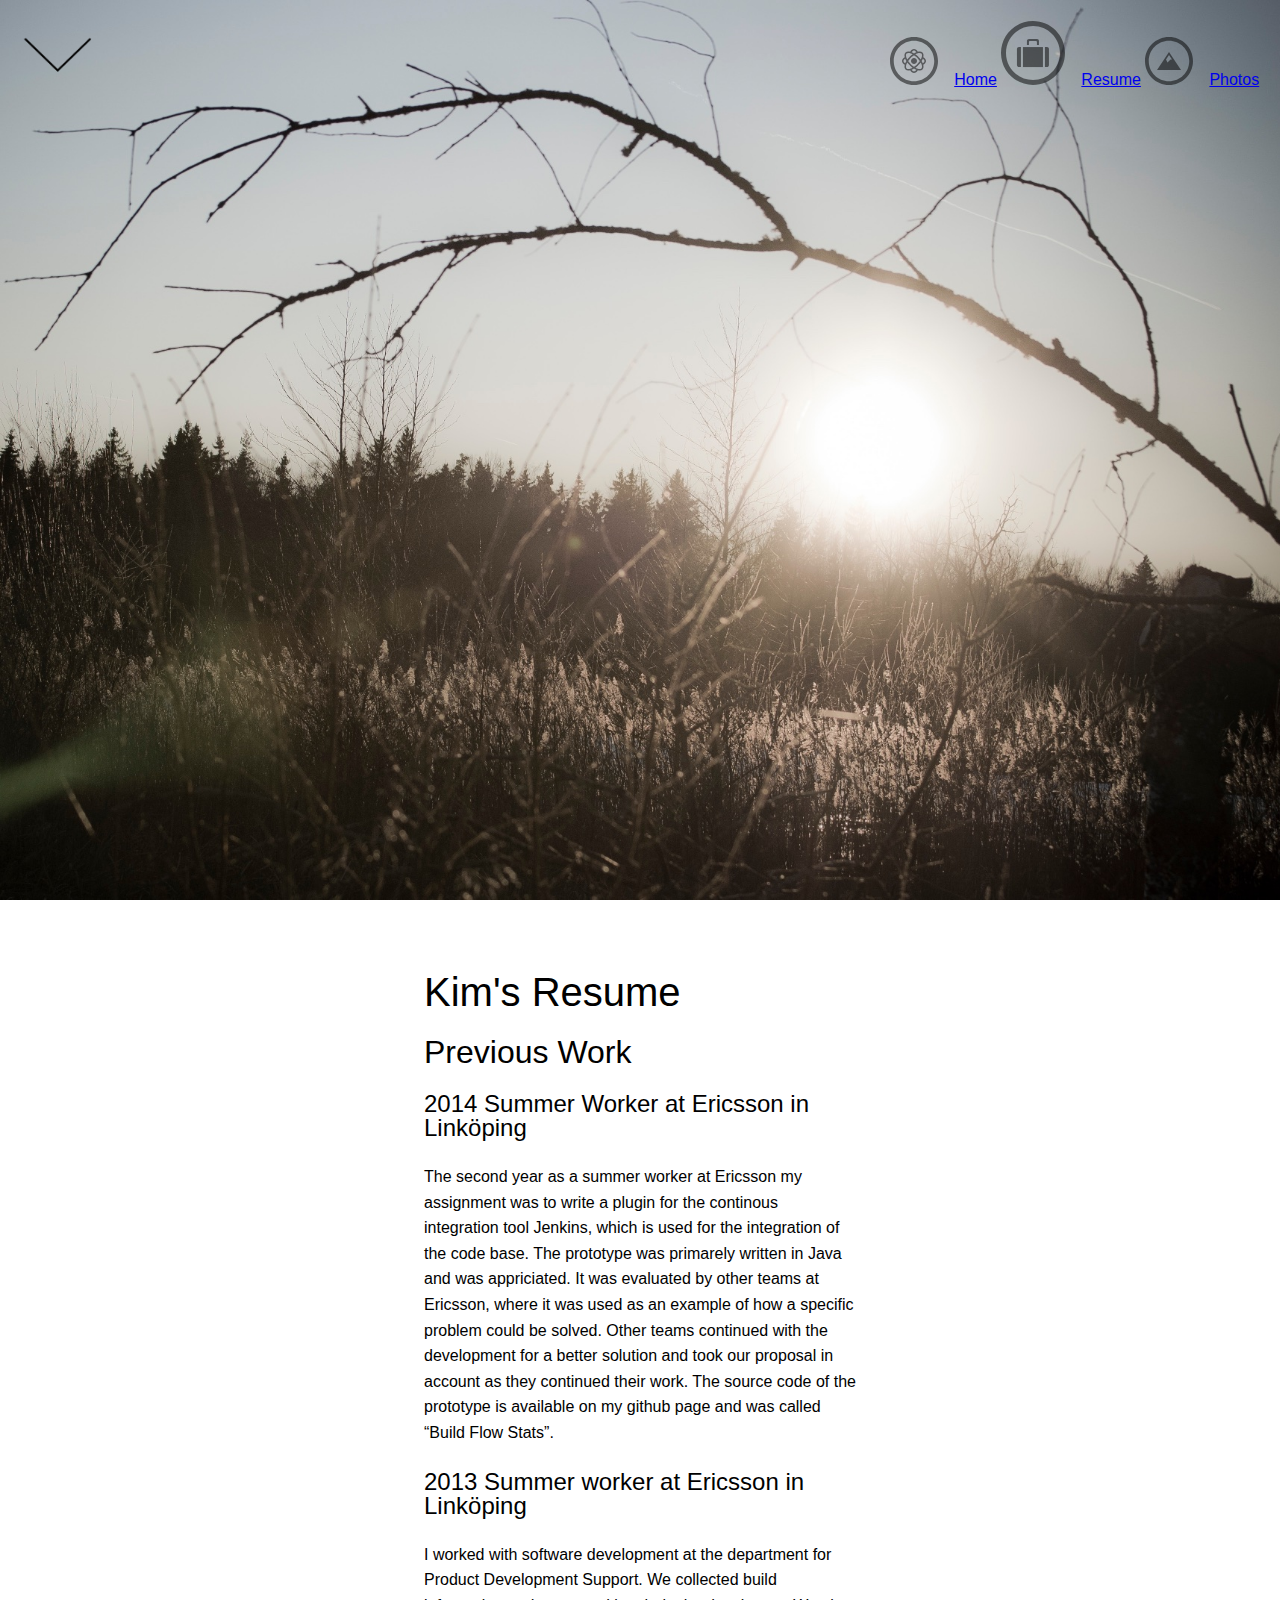
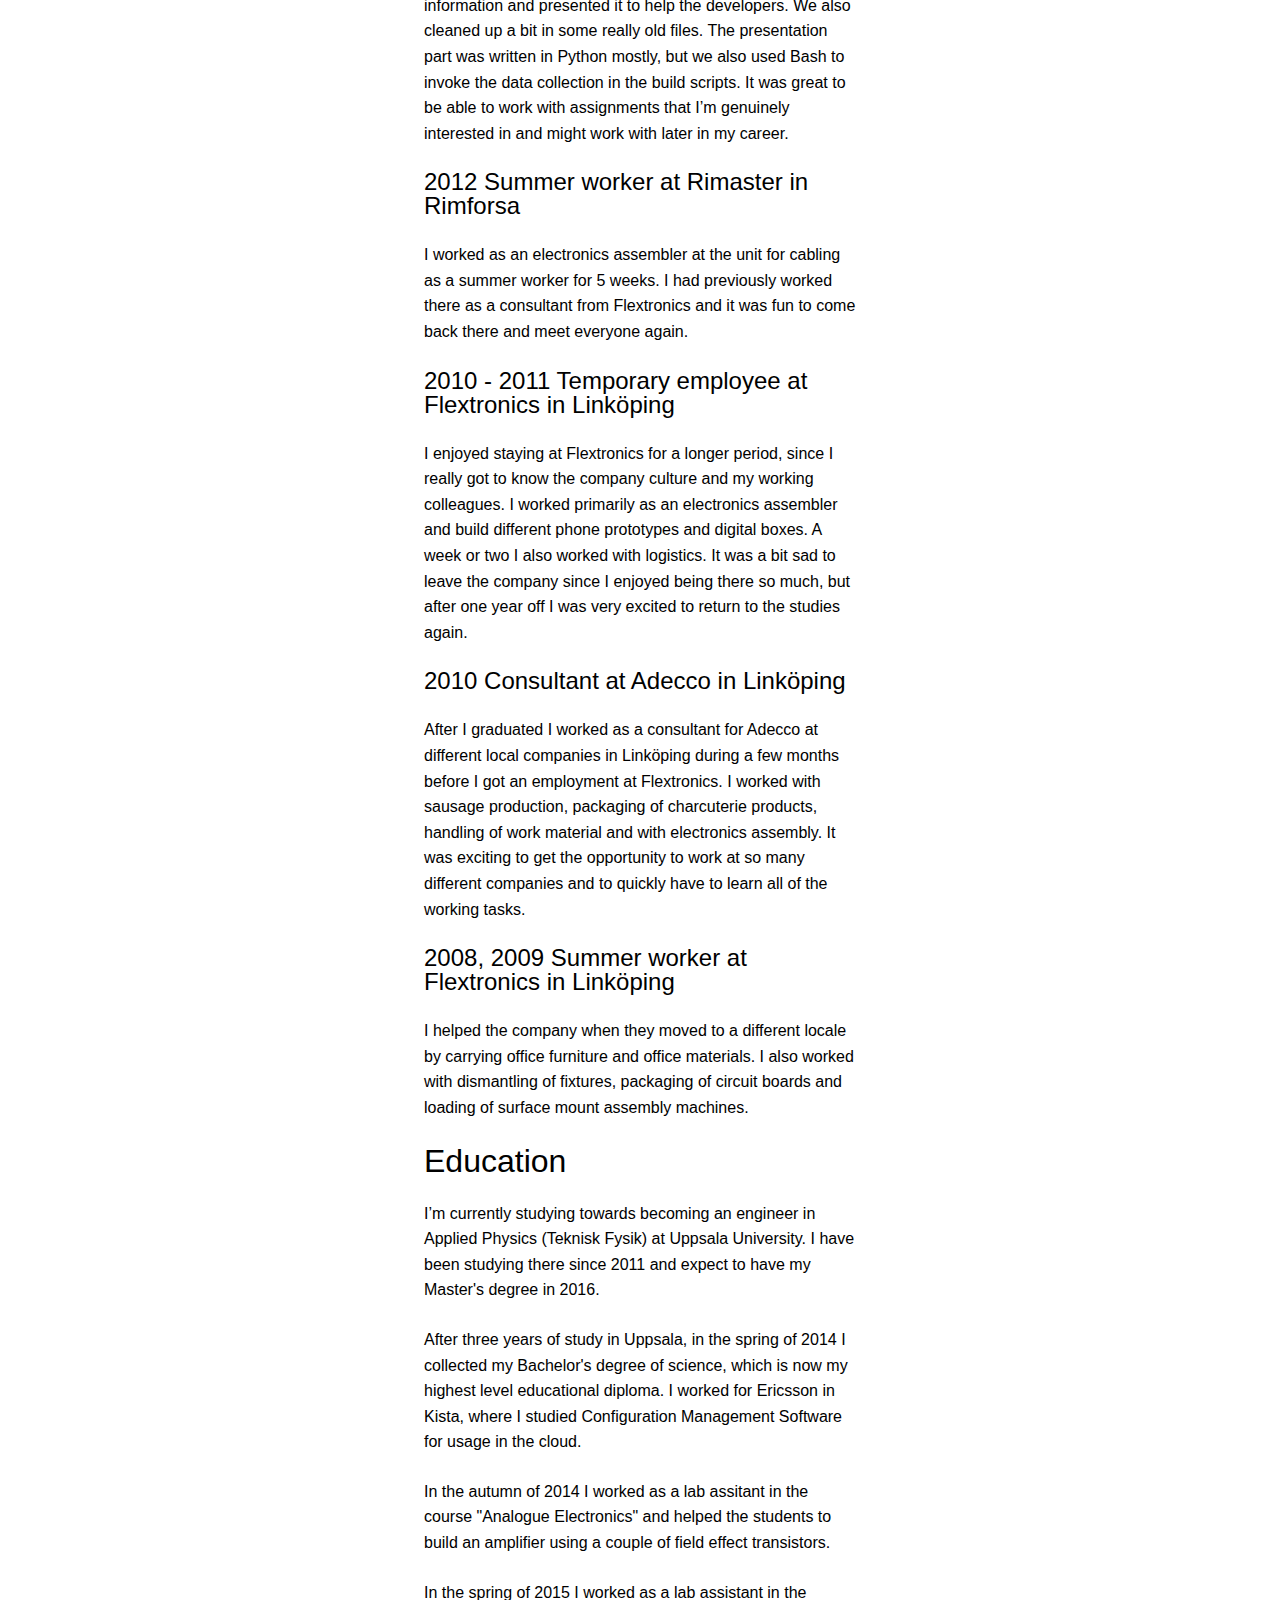
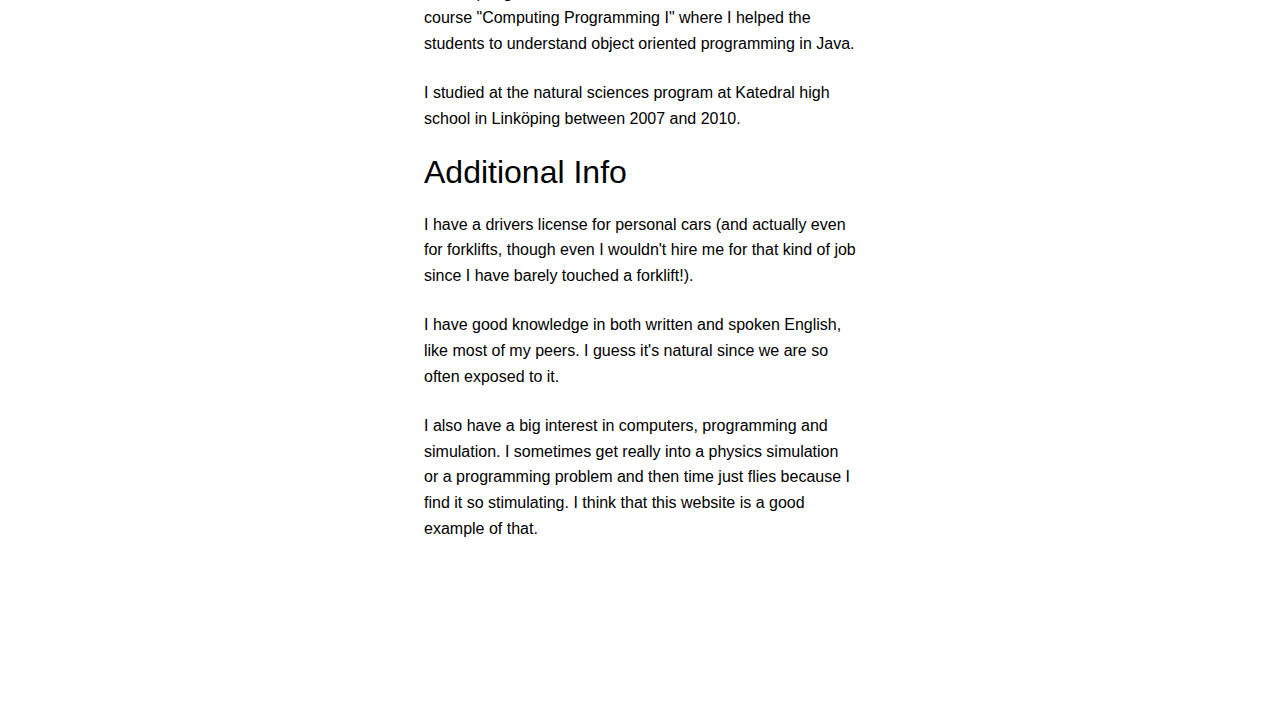
<file: views/cv.html>
<!DOCTYPE html>
<html lang="en">
<head>
	<meta charset="utf-8">
	<meta name="keywords" content="Kim Torberntsson, photos, photography, engineering, web design, resume, developer, programming"/>
	<meta name="author" content="Kim Torberntsson"/>
	<meta name="viewport" content="width=device-width, initial-scale=1"/>
	<title>Kim Torberntsson</title>
	<link rel="stylesheet" href="../stylesheets/reset.css" />
	<link rel="stylesheet" href="../stylesheets/text.css" />
	<link rel="stylesheet" href="../stylesheets/main.css" />
	<link rel="stylesheet" href="../stylesheets/cv.css" />
	<link rel="stylesheet" href="../stylesheets/mobile.css" media="all and (max-width: 480px)" />
	<script type="text/javascript" src="../scripts/jquery/jquery-1.11.0.min.js"></script>
	<script type="text/javascript" src="../scripts/smooth-scroll.js"></script>
</head>
<body>
	<header id="header">
		<nav>
			<ul>
				<li><a href="../index.html"><img class="navicon" src="../images/home.svg" alt="link to index page" />Home</a></li>
				<li><a href="cv.html"><img id="active" class="navicon" src="../images/cv.svg" alt="link to cv page" />Resume</a></li>
				<li><a href="photos.html"><img class="navicon" src="../images/photos.svg" alt="link to photos page"/>Photos</a></li>
			</ul>
		</nav>
		<div id="arrow-down">
			<a href="#main">
				<img src="../images/arrow-down.png" alt="link to the main content on the page"/>
			</a>
		</div>
	</header>
	<main id="main">
		<div id="arrow-up">
			<a href="#header">
				<img src="../images/arrow-up.png" alt="link to the header"/>
			</a>
		</div>
		<article>
			<h1>Kim's Resume</h1>
			<h2>Previous Work</h2>
			<h3>2014 Summer Worker at Ericsson in Linköping</h3>
			<p>The second year as a summer worker at Ericsson my assignment was to write a plugin for the continous integration tool Jenkins, which is used for the integration of the code base. The prototype was primarely written in Java and was appriciated. It was evaluated by other teams at Ericsson, where it was used as an example of how a specific problem could be solved. Other teams continued with the development for a better solution and took our proposal in account as they continued their work. The source code of the prototype is available on my github page and was called <q>Build Flow Stats</q>.
			<h3>2013 Summer worker at Ericsson in Linköping</h3>
			<p>I worked with software development at the department for Product Development Support. We collected build information and presented it to help the developers. We also cleaned up a bit in some really old files. The presentation part was written in Python mostly, but we also used Bash to invoke the data collection in the build scripts. It was great to be able to work with assignments that I’m genuinely interested in and might work with later in my career.</p>
			<h3>2012 Summer worker at Rimaster in Rimforsa</h3>
			<p>I worked as an electronics assembler at the unit for cabling as a summer worker for 5 weeks. I had previously worked there as a consultant from Flextronics and it was fun to come back there and meet everyone again.</p>
			<h3>2010 - 2011 Temporary employee at Flextronics in Linköping</h3>
			<p>I enjoyed staying at Flextronics for a longer period, since I really got to know the company culture and my working colleagues. I worked primarily as an electronics assembler and build different phone prototypes and digital boxes. A week or two I also worked with logistics. It was a bit sad to leave the company since I enjoyed being there so much, but after one year off I was very excited to return to the studies again.</p>
			<h3>2010 Consultant at Adecco in Linköping</h3>
			<p>After I graduated I worked as a consultant for Adecco at different local companies in Linköping during a few months before I got an employment at Flextronics. I worked with sausage production, packaging of charcuterie products, handling of work material and with electronics assembly. It was exciting to get the opportunity to work at so many different companies and to quickly have to learn all of the working tasks.</p>
			<h3>2008, 2009 Summer worker at Flextronics in Linköping</h3>
			<p>I helped the company when they moved to a different locale by carrying office furniture and office materials. I also worked with dismantling of fixtures, packaging of circuit boards and loading of surface mount assembly machines.</p>
			<h2>Education</h2>
			<p>I’m currently studying towards becoming an engineer in Applied Physics (Teknisk Fysik) at Uppsala University. I have been studying there since 2011 and expect to have my Master's degree in 2016.</p> 
			<p>After three years of study in Uppsala, in the spring of 2014 I collected my Bachelor's degree of science, which is now my highest level educational diploma. I worked for Ericsson in Kista, where I studied Configuration Management Software for usage in the cloud.</p>
			<p>In the autumn of 2014 I worked as a lab assitant in the course "Analogue Electronics" and helped the students to build an amplifier using a couple of field effect transistors.</p>
			<p>In the spring of 2015 I worked as a lab assistant in the course "Computing Programming I" where I helped the students to understand object oriented programming in Java.</p>
			<p>I studied at the natural sciences program at Katedral high school in Linköping between 2007 and 2010.</p>
			<h2>Additional Info</h2>
			<p>I have a drivers license for personal cars (and actually even for forklifts, though even I wouldn't hire me for that kind of job since I have barely touched a forklift!).
			<p>I have good knowledge in both written and spoken English, like most of my peers. I guess it's natural since we are so often exposed to it.</p>
			<p>I also have a big interest in computers, programming and simulation. I sometimes get really into a physics simulation or a programming problem and then time just flies because I find it so stimulating. I think that this website is a good example of that.</p>
		</article>
	</main>
	<footer>
	    <div id="links">
			<ul>
				<li><a href="https://www.facebook.com/kim.torberntsson"><img class="icon" src="../images/facebook.svg" alt="link to my facebook page" /></a></li>
				<li><a href="https://twitter.com/KimTorberntsson"><img class="icon" src="../images/twitter.svg" alt="link to my twitter page" /></a></li>
				<li><a href="https://github.com/KimTorberntsson"><img class="icon" src="../images/github.svg" alt="link to my github page" /></a></li>
				<li><a href="http://se.linkedin.com/in/kimtorberntsson"><img class="icon" src="../images/linkedin.svg" alt="link to my linkedin page" /></a></li>
				<li><a href="http://instagram.com/kimtorberntsson"><img class="icon" src="../images/instagram.svg" alt="link to my instagram page" /></a></li>
				<li><a href="http://kimtorberntsson.tumblr.com"><img class="icon" src="../images/tumblr.svg" alt="link to my tumblr page" /></a></li>
				<li><a href="mailto:kimtorberntsson@gmail.com"><img class="icon" src="../images/mail.svg" alt="link to mailing me using the standard mail application" /></a></li>
			</ul>
		</div>
	</footer>
</body>
</html>
</file>
<file: stylesheets/text.css>
body {
	font-family: Helvetica, sans-serif;
	font-size: 100%;
}

h1 {
	font-size: 2.5em;
	padding-top: 10%;
	margin-bottom: 5%;
	font-weight: 200;
	margin: 5%;
}

h2 {
	font-size: 2em;
	margin: 5%;
	font-weight: 200;
}

h3 {
	font-size: 1.5em;
	margin: 5%;
	font-weight: 200;
}

p {
	margin: 5%;
	line-height: 1.6em;
	font-weight: 300;
}
</file>
<file: stylesheets/main.css>
header {
	position: relative;
	z-index: 1;
	height: 100vh;
}

nav {
	padding: 1.3em;
	float: right;
}

nav ul li {
	display: inline;
}

main {
    position: relative;
    margin-bottom: 6em;
    z-index: 0;
    background: white;
}

article {
	z-index: -1;
	position: relative;
	background: white;
	max-width: 30em;
	margin: 0 auto;
	padding-bottom: 3em;
}

footer {
	position: fixed;
	bottom: 0;
	z-index: -2;
	height: 6em;
	width: 100%;
	text-align: center;
	background: LightGrey;
}

.navicon {
	width: 3em;
	margin-right: 1em;
	opacity: 0.5;
}

.navicon:hover {
	opacity: 0.8;
}

#active {
	width: 4em;
}

.icon {
	width: 3em;
	padding: 1.5em 0.5em;
	opacity: 0.5;
}

.icon:hover {
	opacity: 0.8;
}

#links ul li {
	display: inline;
}

#arrow-down {
	width: 7em;
	opacity: 0.5;
}

#arrow-up {
	position: fixed;
	bottom: 15%;
	right: 10%;
	opacity: 0.5;
	z-index: 0;
}

#arrow-down:hover, #arrow-up:hover {
	opacity: 1.0;
}

#arrow-down a img, #arrow-up a img {
	width: 7em;
}
</file>
<file: stylesheets/index.css>
header {
	background: url("../images/index-background.jpg");
	background-attachment: scroll;
	background-size: cover;
}
</file>
<file: stylesheets/mobile.css>
main {
	margin-bottom: 4em;
}

nav {
	float: none;
	text-align: center;
}

footer {
	height: 4em;
}

.icon {
	width: 2em;
	padding: 1em 0.5em;
}

#arrow-up, #arrow-down{
	display: none;
}
</file>
<file: Metrize_Icons/Font-Face/style.css>
@font-face {
	font-family: 'Metrize-Icons';
	src:url('fonts/Metrize-Icons.eot');
	src:url('fonts/Metrize-Icons.eot?#iefix') format('embedded-opentype'),
		url('fonts/Metrize-Icons.woff') format('woff'),
		url('fonts/Metrize-Icons.ttf') format('truetype'),
		url('fonts/Metrize-Icons.svg#Metrize-Icons') format('svg');
	font-weight: normal;
	font-style: normal;
}

/* Use the following CSS code if you want to use data attributes for inserting your icons */
[data-icon]:before {
	font-family: 'Metrize-Icons';
	content: attr(data-icon);
	speak: none;
	font-weight: normal;
	font-variant: normal;
	text-transform: none;
	line-height: 1;
	-webkit-font-smoothing: antialiased;
}

/* Use the following CSS code if you want to have a class per icon */
/*
Instead of a list of all class selectors,
you can use the generic selector below, but it's slower:
[class*="icon-"] {
*/
.icon-yen, .icon-world, .icon-wireframe-globe, .icon-wind, .icon-wifi, .icon-waves, .icon-viewport, .icon-viewport-video, .icon-user, .icon-user-remove, .icon-user-ban, .icon-user-add, .icon-upload, .icon-upload-selection, .icon-upload-selection-circle, .icon-underline, .icon-triple-points, .icon-top-bottom, .icon-three-points, .icon-three-points-top, .icon-three-points-bottom, .icon-text-width, .icon-text-size-upper, .icon-text-size-reduce, .icon-text-paragraph, .icon-text-normal, .icon-text-justify-right, .icon-text-justify-left, .icon-text-justify-center, .icon-text-height, .icon-text-center, .icon-text-bold, .icon-text-align-right, .icon-text-align-left, .icon-telephone, .icon-sunshine, .icon-sun, .icon-stop, .icon-star, .icon-speed, .icon-sound-on, .icon-sound-off, .icon-sos, .icon-social-zerply, .icon-social-youtube, .icon-social-yelp, .icon-social-yahoo, .icon-social-wordpress, .icon-social-virb, .icon-social-vimeo, .icon-social-viddler, .icon-social-twitter, .icon-social-tumblr, .icon-social-stumbleupon, .icon-social-soundcloud, .icon-social-skype, .icon-social-sharethis, .icon-social-quora, .icon-social-pinterest, .icon-social-photobucket, .icon-social-paypal, .icon-social-myspace, .icon-social-linkedin, .icon-social-last-fm, .icon-social-grooveshark, .icon-social-google-plus, .icon-social-github, .icon-social-forrst, .icon-social-flickr, .icon-social-facebook, .icon-social-evernote, .icon-social-envato, .icon-social-email, .icon-social-dribbble, .icon-social-digg, .icon-social-deviantart, .icon-social-blogger, .icon-social-behance, .icon-social-bebo, .icon-social-addthis, .icon-social-500px, .icon-snow, .icon-sliders, .icon-sliders-vertical, .icon-sign-male, .icon-sign-female, .icon-shield, .icon-settings, .icon-setting, .icon-select-square, .icon-select-circle, .icon-search, .icon-scale, .icon-rules, .icon-rss, .icon-retweet, .icon-report-comment, .icon-refresh, .icon-rec, .icon-random, .icon-quote, .icon-question, .icon-previous-fast-step, .icon-prev-step, .icon-pounds, .icon-podcast, .icon-plus, .icon-play, .icon-pin, .icon-pin-map, .icon-pig-money, .icon-pause, .icon-paperclip, .icon-paperclip-oblique, .icon-options-settings, .icon-officine, .icon-officine-2, .icon-off, .icon-number-zero, .icon-number-two, .icon-number-three, .icon-number-six, .icon-number-seven, .icon-number-one, .icon-number-nine, .icon-number-four, .icon-number-five, .icon-number-eight, .icon-next-step, .icon-next-fast-step, .icon-music, .icon-multi-borders, .icon-minus, .icon-marker, .icon-marker-points, .icon-marker-minus, .icon-marker-add, .icon-map, .icon-male-symbol, .icon-mailbox, .icon-mail, .icon-magnet, .icon-magic-wand, .icon-login-lock-refresh, .icon-locked, .icon-location, .icon-location-maps, .icon-list-square, .icon-list-circle, .icon-link-url, .icon-line-through, .icon-limit-directions, .icon-like-upload, .icon-like-remove, .icon-like-download, .icon-like-close, .icon-like-ban, .icon-like-add, .icon-left-right, .icon-leaf, .icon-layers, .icon-landscape, .icon-key, .icon-italic, .icon-info, .icon-idea, .icon-home-wifi, .icon-heart, .icon-hdd, .icon-hdd-raid, .icon-hdd-net, .icon-grids, .icon-grid-big, .icon-graphs, .icon-forward, .icon-fire, .icon-female-symbol, .icon-eye, .icon-eye-disabled, .icon-expand, .icon-expand-vertical, .icon-expand-horizontal, .icon-expand-directions, .icon-exclamation, .icon-euro, .icon-email-upload, .icon-email-spam, .icon-email-remove, .icon-email-luminosity, .icon-email-download, .icon-email-close, .icon-email-add, .icon-eject, .icon-drops, .icon-drop, .icon-download, .icon-download-selection, .icon-download-selection-circle, .icon-double-diamonds, .icon-dot-square, .icon-dot-line, .icon-dot-circle, .icon-dollar, .icon-documents, .icon-document, .icon-document-fill, .icon-directions, .icon-cross, .icon-credit-card, .icon-copy-paste-document, .icon-copy-document, .icon-contract-vertical, .icon-contract-horizontal, .icon-contract-directions, .icon-compass, .icon-compass-2, .icon-comments, .icon-comment, .icon-coins, .icon-cloud, .icon-cloud-upload, .icon-cloud-remove, .icon-cloud-download, .icon-cloud-add, .icon-clock, .icon-circles, .icon-check, .icon-chat, .icon-chart-down, .icon-cd-dvd-rom, .icon-camera, .icon-button-question, .icon-button-minus, .icon-button-exclamation, .icon-button-email, .icon-button-close, .icon-button-check, .icon-button-add, .icon-brush, .icon-browser-sizes, .icon-box-remove, .icon-box-close, .icon-box-blank, .icon-box-add, .icon-bolt, .icon-block-menu, .icon-blank, .icon-bezier, .icon-bars, .icon-ban-circle, .icon-bag, .icon-backward, .icon-axis-rules, .icon-atom, .icon-arrow-up, .icon-arrow-up-thin, .icon-arrow-up-light, .icon-arrow-up-bold, .icon-arrow-up-bold-round, .icon-arrow-up-big, .icon-arrow-right, .icon-arrow-right-thin, .icon-arrow-right-light, .icon-arrow-right-bold, .icon-arrow-right-bold-round, .icon-arrow-right-big, .icon-arrow-oblique-expand, .icon-arrow-oblique-expand-directions, .icon-arrow-oblique-contract, .icon-arrow-oblique-contract-directions, .icon-arrow-multi-line-up, .icon-arrow-multi-line-right, .icon-arrow-multi-line-left, .icon-arrow-multi-line-down, .icon-arrow-left, .icon-arrow-left-thin, .icon-arrow-left-light, .icon-arrow-left-bold, .icon-arrow-left-bold-round, .icon-arrow-left-big, .icon-arrow-fill-up, .icon-arrow-fill-right, .icon-arrow-fill-left, .icon-arrow-fill-down, .icon-arrow-down, .icon-arrow-down-thin, .icon-arrow-down-light, .icon-arrow-down-bold, .icon-arrow-down-bold-round, .icon-arrow-down-big, .icon-arrow-cycling, .icon-arrow-cycle, .icon-arrow-curve-right, .icon-arrow-curve-recycle, .icon-arrow-curve-left, .icon-animal-footprint, .icon-alarm-clock, .icon-air-plane, .icon-adjust, .icon-cube {
	font-family: 'Metrize-Icons';
	speak: none;
	font-style: normal;
	font-weight: normal;
	font-variant: normal;
	text-transform: none;
	line-height: 1;
	-webkit-font-smoothing: antialiased;
}
.icon-yen:before {
	content: "\e000";
}
.icon-world:before {
	content: "\e001";
}
.icon-wireframe-globe:before {
	content: "\e002";
}
.icon-wind:before {
	content: "\e003";
}
.icon-wifi:before {
	content: "\e004";
}
.icon-waves:before {
	content: "\e005";
}
.icon-viewport:before {
	content: "\e006";
}
.icon-viewport-video:before {
	content: "\e007";
}
.icon-user:before {
	content: "\e008";
}
.icon-user-remove:before {
	content: "\e009";
}
.icon-user-ban:before {
	content: "\e00a";
}
.icon-user-add:before {
	content: "\e00b";
}
.icon-upload:before {
	content: "\e00c";
}
.icon-upload-selection:before {
	content: "\e00d";
}
.icon-upload-selection-circle:before {
	content: "\e00e";
}
.icon-underline:before {
	content: "\e00f";
}
.icon-triple-points:before {
	content: "\e010";
}
.icon-top-bottom:before {
	content: "\e011";
}
.icon-three-points:before {
	content: "\e012";
}
.icon-three-points-top:before {
	content: "\e013";
}
.icon-three-points-bottom:before {
	content: "\e014";
}
.icon-text-width:before {
	content: "\e015";
}
.icon-text-size-upper:before {
	content: "\e016";
}
.icon-text-size-reduce:before {
	content: "\e017";
}
.icon-text-paragraph:before {
	content: "\e018";
}
.icon-text-normal:before {
	content: "\e019";
}
.icon-text-justify-right:before {
	content: "\e01a";
}
.icon-text-justify-left:before {
	content: "\e01b";
}
.icon-text-justify-center:before {
	content: "\e01c";
}
.icon-text-height:before {
	content: "\e01d";
}
.icon-text-center:before {
	content: "\e01e";
}
.icon-text-bold:before {
	content: "\e01f";
}
.icon-text-align-right:before {
	content: "\e020";
}
.icon-text-align-left:before {
	content: "\e021";
}
.icon-telephone:before {
	content: "\e022";
}
.icon-sunshine:before {
	content: "\e023";
}
.icon-sun:before {
	content: "\e024";
}
.icon-stop:before {
	content: "\e025";
}
.icon-star:before {
	content: "\e026";
}
.icon-speed:before {
	content: "\e027";
}
.icon-sound-on:before {
	content: "\e028";
}
.icon-sound-off:before {
	content: "\e029";
}
.icon-sos:before {
	content: "\e02a";
}
.icon-social-zerply:before {
	content: "\e02b";
}
.icon-social-youtube:before {
	content: "\e02c";
}
.icon-social-yelp:before {
	content: "\e02d";
}
.icon-social-yahoo:before {
	content: "\e02e";
}
.icon-social-wordpress:before {
	content: "\e02f";
}
.icon-social-virb:before {
	content: "\e030";
}
.icon-social-vimeo:before {
	content: "\e031";
}
.icon-social-viddler:before {
	content: "\e032";
}
.icon-social-twitter:before {
	content: "\e033";
}
.icon-social-tumblr:before {
	content: "\e034";
}
.icon-social-stumbleupon:before {
	content: "\e035";
}
.icon-social-soundcloud:before {
	content: "\e036";
}
.icon-social-skype:before {
	content: "\e037";
}
.icon-social-sharethis:before {
	content: "\e038";
}
.icon-social-quora:before {
	content: "\e039";
}
.icon-social-pinterest:before {
	content: "\e03a";
}
.icon-social-photobucket:before {
	content: "\e03b";
}
.icon-social-paypal:before {
	content: "\e03c";
}
.icon-social-myspace:before {
	content: "\e03d";
}
.icon-social-linkedin:before {
	content: "\e03e";
}
.icon-social-last-fm:before {
	content: "\e03f";
}
.icon-social-grooveshark:before {
	content: "\e040";
}
.icon-social-google-plus:before {
	content: "\e041";
}
.icon-social-github:before {
	content: "\e042";
}
.icon-social-forrst:before {
	content: "\e043";
}
.icon-social-flickr:before {
	content: "\e044";
}
.icon-social-facebook:before {
	content: "\e045";
}
.icon-social-evernote:before {
	content: "\e046";
}
.icon-social-envato:before {
	content: "\e047";
}
.icon-social-email:before {
	content: "\e048";
}
.icon-social-dribbble:before {
	content: "\e049";
}
.icon-social-digg:before {
	content: "\e04a";
}
.icon-social-deviantart:before {
	content: "\e04b";
}
.icon-social-blogger:before {
	content: "\e04c";
}
.icon-social-behance:before {
	content: "\e04d";
}
.icon-social-bebo:before {
	content: "\e04e";
}
.icon-social-addthis:before {
	content: "\e04f";
}
.icon-social-500px:before {
	content: "\e050";
}
.icon-snow:before {
	content: "\e051";
}
.icon-sliders:before {
	content: "\e052";
}
.icon-sliders-vertical:before {
	content: "\e053";
}
.icon-sign-male:before {
	content: "\e054";
}
.icon-sign-female:before {
	content: "\e055";
}
.icon-shield:before {
	content: "\e056";
}
.icon-settings:before {
	content: "\e057";
}
.icon-setting:before {
	content: "\e058";
}
.icon-select-square:before {
	content: "\e059";
}
.icon-select-circle:before {
	content: "\e05a";
}
.icon-search:before {
	content: "\e05b";
}
.icon-scale:before {
	content: "\e05c";
}
.icon-rules:before {
	content: "\e05d";
}
.icon-rss:before {
	content: "\e05e";
}
.icon-retweet:before {
	content: "\e05f";
}
.icon-report-comment:before {
	content: "\e060";
}
.icon-refresh:before {
	content: "\e061";
}
.icon-rec:before {
	content: "\e062";
}
.icon-random:before {
	content: "\e063";
}
.icon-quote:before {
	content: "\e064";
}
.icon-question:before {
	content: "\e065";
}
.icon-previous-fast-step:before {
	content: "\e066";
}
.icon-prev-step:before {
	content: "\e067";
}
.icon-pounds:before {
	content: "\e068";
}
.icon-podcast:before {
	content: "\e069";
}
.icon-plus:before {
	content: "\e06a";
}
.icon-play:before {
	content: "\e06b";
}
.icon-pin:before {
	content: "\e06c";
}
.icon-pin-map:before {
	content: "\e06d";
}
.icon-pig-money:before {
	content: "\e06e";
}
.icon-pause:before {
	content: "\e06f";
}
.icon-paperclip:before {
	content: "\e070";
}
.icon-paperclip-oblique:before {
	content: "\e071";
}
.icon-options-settings:before {
	content: "\e072";
}
.icon-officine:before {
	content: "\e073";
}
.icon-officine-2:before {
	content: "\e074";
}
.icon-off:before {
	content: "\e075";
}
.icon-number-zero:before {
	content: "\e076";
}
.icon-number-two:before {
	content: "\e077";
}
.icon-number-three:before {
	content: "\e078";
}
.icon-number-six:before {
	content: "\e079";
}
.icon-number-seven:before {
	content: "\e07a";
}
.icon-number-one:before {
	content: "\e07b";
}
.icon-number-nine:before {
	content: "\e07c";
}
.icon-number-four:before {
	content: "\e07d";
}
.icon-number-five:before {
	content: "\e07e";
}
.icon-number-eight:before {
	content: "\e07f";
}
.icon-next-step:before {
	content: "\e080";
}
.icon-next-fast-step:before {
	content: "\e081";
}
.icon-music:before {
	content: "\e082";
}
.icon-multi-borders:before {
	content: "\e083";
}
.icon-minus:before {
	content: "\e084";
}
.icon-marker:before {
	content: "\e085";
}
.icon-marker-points:before {
	content: "\e086";
}
.icon-marker-minus:before {
	content: "\e087";
}
.icon-marker-add:before {
	content: "\e088";
}
.icon-map:before {
	content: "\e089";
}
.icon-male-symbol:before {
	content: "\e08a";
}
.icon-mailbox:before {
	content: "\e08b";
}
.icon-mail:before {
	content: "\e08c";
}
.icon-magnet:before {
	content: "\e08d";
}
.icon-magic-wand:before {
	content: "\e08e";
}
.icon-login-lock-refresh:before {
	content: "\e08f";
}
.icon-locked:before {
	content: "\e090";
}
.icon-location:before {
	content: "\e091";
}
.icon-location-maps:before {
	content: "\e092";
}
.icon-list-square:before {
	content: "\e093";
}
.icon-list-circle:before {
	content: "\e094";
}
.icon-link-url:before {
	content: "\e095";
}
.icon-line-through:before {
	content: "\e096";
}
.icon-limit-directions:before {
	content: "\e097";
}
.icon-like-upload:before {
	content: "\e098";
}
.icon-like-remove:before {
	content: "\e099";
}
.icon-like-download:before {
	content: "\e09a";
}
.icon-like-close:before {
	content: "\e09b";
}
.icon-like-ban:before {
	content: "\e09c";
}
.icon-like-add:before {
	content: "\e09d";
}
.icon-left-right:before {
	content: "\e09e";
}
.icon-leaf:before {
	content: "\e09f";
}
.icon-layers:before {
	content: "\e0a0";
}
.icon-landscape:before {
	content: "\e0a1";
}
.icon-key:before {
	content: "\e0a2";
}
.icon-italic:before {
	content: "\e0a3";
}
.icon-info:before {
	content: "\e0a4";
}
.icon-idea:before {
	content: "\e0a5";
}
.icon-home-wifi:before {
	content: "\e0a6";
}
.icon-heart:before {
	content: "\e0a7";
}
.icon-hdd:before {
	content: "\e0a8";
}
.icon-hdd-raid:before {
	content: "\e0a9";
}
.icon-hdd-net:before {
	content: "\e0aa";
}
.icon-grids:before {
	content: "\e0ab";
}
.icon-grid-big:before {
	content: "\e0ac";
}
.icon-graphs:before {
	content: "\e0ad";
}
.icon-forward:before {
	content: "\e0ae";
}
.icon-fire:before {
	content: "\e0af";
}
.icon-female-symbol:before {
	content: "\e0b0";
}
.icon-eye:before {
	content: "\e0b1";
}
.icon-eye-disabled:before {
	content: "\e0b2";
}
.icon-expand:before {
	content: "\e0b3";
}
.icon-expand-vertical:before {
	content: "\e0b4";
}
.icon-expand-horizontal:before {
	content: "\e0b5";
}
.icon-expand-directions:before {
	content: "\e0b6";
}
.icon-exclamation:before {
	content: "\e0b7";
}
.icon-euro:before {
	content: "\e0b8";
}
.icon-email-upload:before {
	content: "\e0b9";
}
.icon-email-spam:before {
	content: "\e0ba";
}
.icon-email-remove:before {
	content: "\e0bb";
}
.icon-email-luminosity:before {
	content: "\e0bc";
}
.icon-email-download:before {
	content: "\e0bd";
}
.icon-email-close:before {
	content: "\e0be";
}
.icon-email-add:before {
	content: "\e0bf";
}
.icon-eject:before {
	content: "\e0c0";
}
.icon-drops:before {
	content: "\e0c1";
}
.icon-drop:before {
	content: "\e0c2";
}
.icon-download:before {
	content: "\e0c3";
}
.icon-download-selection:before {
	content: "\e0c4";
}
.icon-download-selection-circle:before {
	content: "\e0c5";
}
.icon-double-diamonds:before {
	content: "\e0c6";
}
.icon-dot-square:before {
	content: "\e0c7";
}
.icon-dot-line:before {
	content: "\e0c8";
}
.icon-dot-circle:before {
	content: "\e0c9";
}
.icon-dollar:before {
	content: "\e0ca";
}
.icon-documents:before {
	content: "\e0cb";
}
.icon-document:before {
	content: "\e0cc";
}
.icon-document-fill:before {
	content: "\e0cd";
}
.icon-directions:before {
	content: "\e0ce";
}
.icon-cross:before {
	content: "\e0cf";
}
.icon-credit-card:before {
	content: "\e0d0";
}
.icon-copy-paste-document:before {
	content: "\e0d1";
}
.icon-copy-document:before {
	content: "\e0d2";
}
.icon-contract-vertical:before {
	content: "\e0d3";
}
.icon-contract-horizontal:before {
	content: "\e0d4";
}
.icon-contract-directions:before {
	content: "\e0d5";
}
.icon-compass:before {
	content: "\e0d6";
}
.icon-compass-2:before {
	content: "\e0d7";
}
.icon-comments:before {
	content: "\e0d8";
}
.icon-comment:before {
	content: "\e0d9";
}
.icon-coins:before {
	content: "\e0da";
}
.icon-cloud:before {
	content: "\e0db";
}
.icon-cloud-upload:before {
	content: "\e0dc";
}
.icon-cloud-remove:before {
	content: "\e0dd";
}
.icon-cloud-download:before {
	content: "\e0de";
}
.icon-cloud-add:before {
	content: "\e0df";
}
.icon-clock:before {
	content: "\e0e0";
}
.icon-circles:before {
	content: "\e0e1";
}
.icon-check:before {
	content: "\e0e2";
}
.icon-chat:before {
	content: "\e0e3";
}
.icon-chart-down:before {
	content: "\e0e4";
}
.icon-cd-dvd-rom:before {
	content: "\e0e5";
}
.icon-camera:before {
	content: "\e0e6";
}
.icon-button-question:before {
	content: "\e0e7";
}
.icon-button-minus:before {
	content: "\e0e8";
}
.icon-button-exclamation:before {
	content: "\e0e9";
}
.icon-button-email:before {
	content: "\e0ea";
}
.icon-button-close:before {
	content: "\e0eb";
}
.icon-button-check:before {
	content: "\e0ec";
}
.icon-button-add:before {
	content: "\e0ed";
}
.icon-brush:before {
	content: "\e0ee";
}
.icon-browser-sizes:before {
	content: "\e0ef";
}
.icon-box-remove:before {
	content: "\e0f0";
}
.icon-box-close:before {
	content: "\e0f1";
}
.icon-box-blank:before {
	content: "\e0f2";
}
.icon-box-add:before {
	content: "\e0f3";
}
.icon-bolt:before {
	content: "\e0f4";
}
.icon-block-menu:before {
	content: "\e0f5";
}
.icon-blank:before {
	content: "\e0f6";
}
.icon-bezier:before {
	content: "\e0f7";
}
.icon-bars:before {
	content: "\e0f8";
}
.icon-ban-circle:before {
	content: "\e0f9";
}
.icon-bag:before {
	content: "\e0fa";
}
.icon-backward:before {
	content: "\e0fb";
}
.icon-axis-rules:before {
	content: "\e0fc";
}
.icon-atom:before {
	content: "\e0fd";
}
.icon-arrow-up:before {
	content: "\e0fe";
}
.icon-arrow-up-thin:before {
	content: "\e0ff";
}
.icon-arrow-up-light:before {
	content: "\e100";
}
.icon-arrow-up-bold:before {
	content: "\e101";
}
.icon-arrow-up-bold-round:before {
	content: "\e102";
}
.icon-arrow-up-big:before {
	content: "\e103";
}
.icon-arrow-right:before {
	content: "\e104";
}
.icon-arrow-right-thin:before {
	content: "\e105";
}
.icon-arrow-right-light:before {
	content: "\e106";
}
.icon-arrow-right-bold:before {
	content: "\e107";
}
.icon-arrow-right-bold-round:before {
	content: "\e108";
}
.icon-arrow-right-big:before {
	content: "\e109";
}
.icon-arrow-oblique-expand:before {
	content: "\e10a";
}
.icon-arrow-oblique-expand-directions:before {
	content: "\e10b";
}
.icon-arrow-oblique-contract:before {
	content: "\e10c";
}
.icon-arrow-oblique-contract-directions:before {
	content: "\e10d";
}
.icon-arrow-multi-line-up:before {
	content: "\e10e";
}
.icon-arrow-multi-line-right:before {
	content: "\e10f";
}
.icon-arrow-multi-line-left:before {
	content: "\e110";
}
.icon-arrow-multi-line-down:before {
	content: "\e111";
}
.icon-arrow-left:before {
	content: "\e112";
}
.icon-arrow-left-thin:before {
	content: "\e113";
}
.icon-arrow-left-light:before {
	content: "\e114";
}
.icon-arrow-left-bold:before {
	content: "\e115";
}
.icon-arrow-left-bold-round:before {
	content: "\e116";
}
.icon-arrow-left-big:before {
	content: "\e117";
}
.icon-arrow-fill-up:before {
	content: "\e118";
}
.icon-arrow-fill-right:before {
	content: "\e119";
}
.icon-arrow-fill-left:before {
	content: "\e11a";
}
.icon-arrow-fill-down:before {
	content: "\e11b";
}
.icon-arrow-down:before {
	content: "\e11c";
}
.icon-arrow-down-thin:before {
	content: "\e11d";
}
.icon-arrow-down-light:before {
	content: "\e11e";
}
.icon-arrow-down-bold:before {
	content: "\e11f";
}
.icon-arrow-down-bold-round:before {
	content: "\e120";
}
.icon-arrow-down-big:before {
	content: "\e121";
}
.icon-arrow-cycling:before {
	content: "\e122";
}
.icon-arrow-cycle:before {
	content: "\e123";
}
.icon-arrow-curve-right:before {
	content: "\e124";
}
.icon-arrow-curve-recycle:before {
	content: "\e125";
}
.icon-arrow-curve-left:before {
	content: "\e126";
}
.icon-animal-footprint:before {
	content: "\e127";
}
.icon-alarm-clock:before {
	content: "\e128";
}
.icon-air-plane:before {
	content: "\e129";
}
.icon-adjust:before {
	content: "\e12a";
}
.icon-cube:before {
	content: "\e12b";
}
</file>
<file: stylesheets/cv.css>
header {
	background: url("../images/cv-background.jpg");
	background-attachment: scroll;
	background-size: cover;
}
</file>
